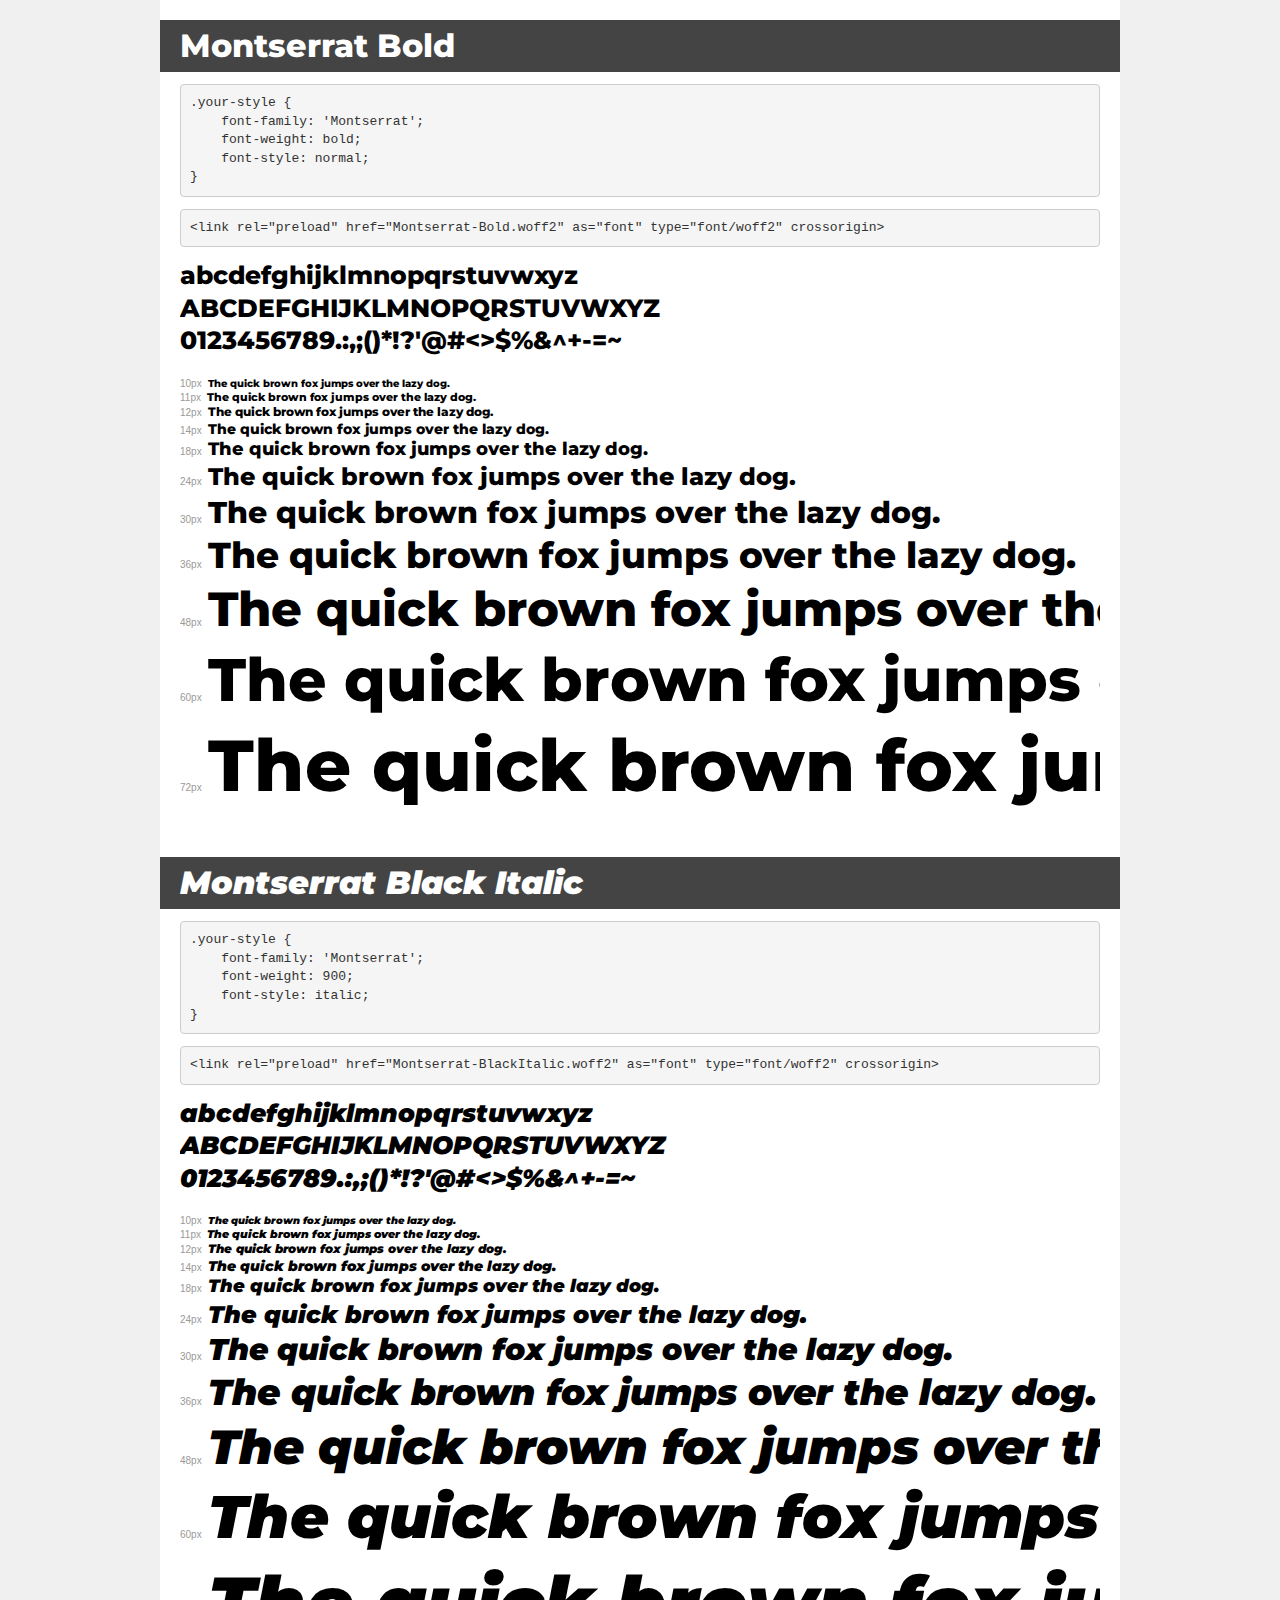
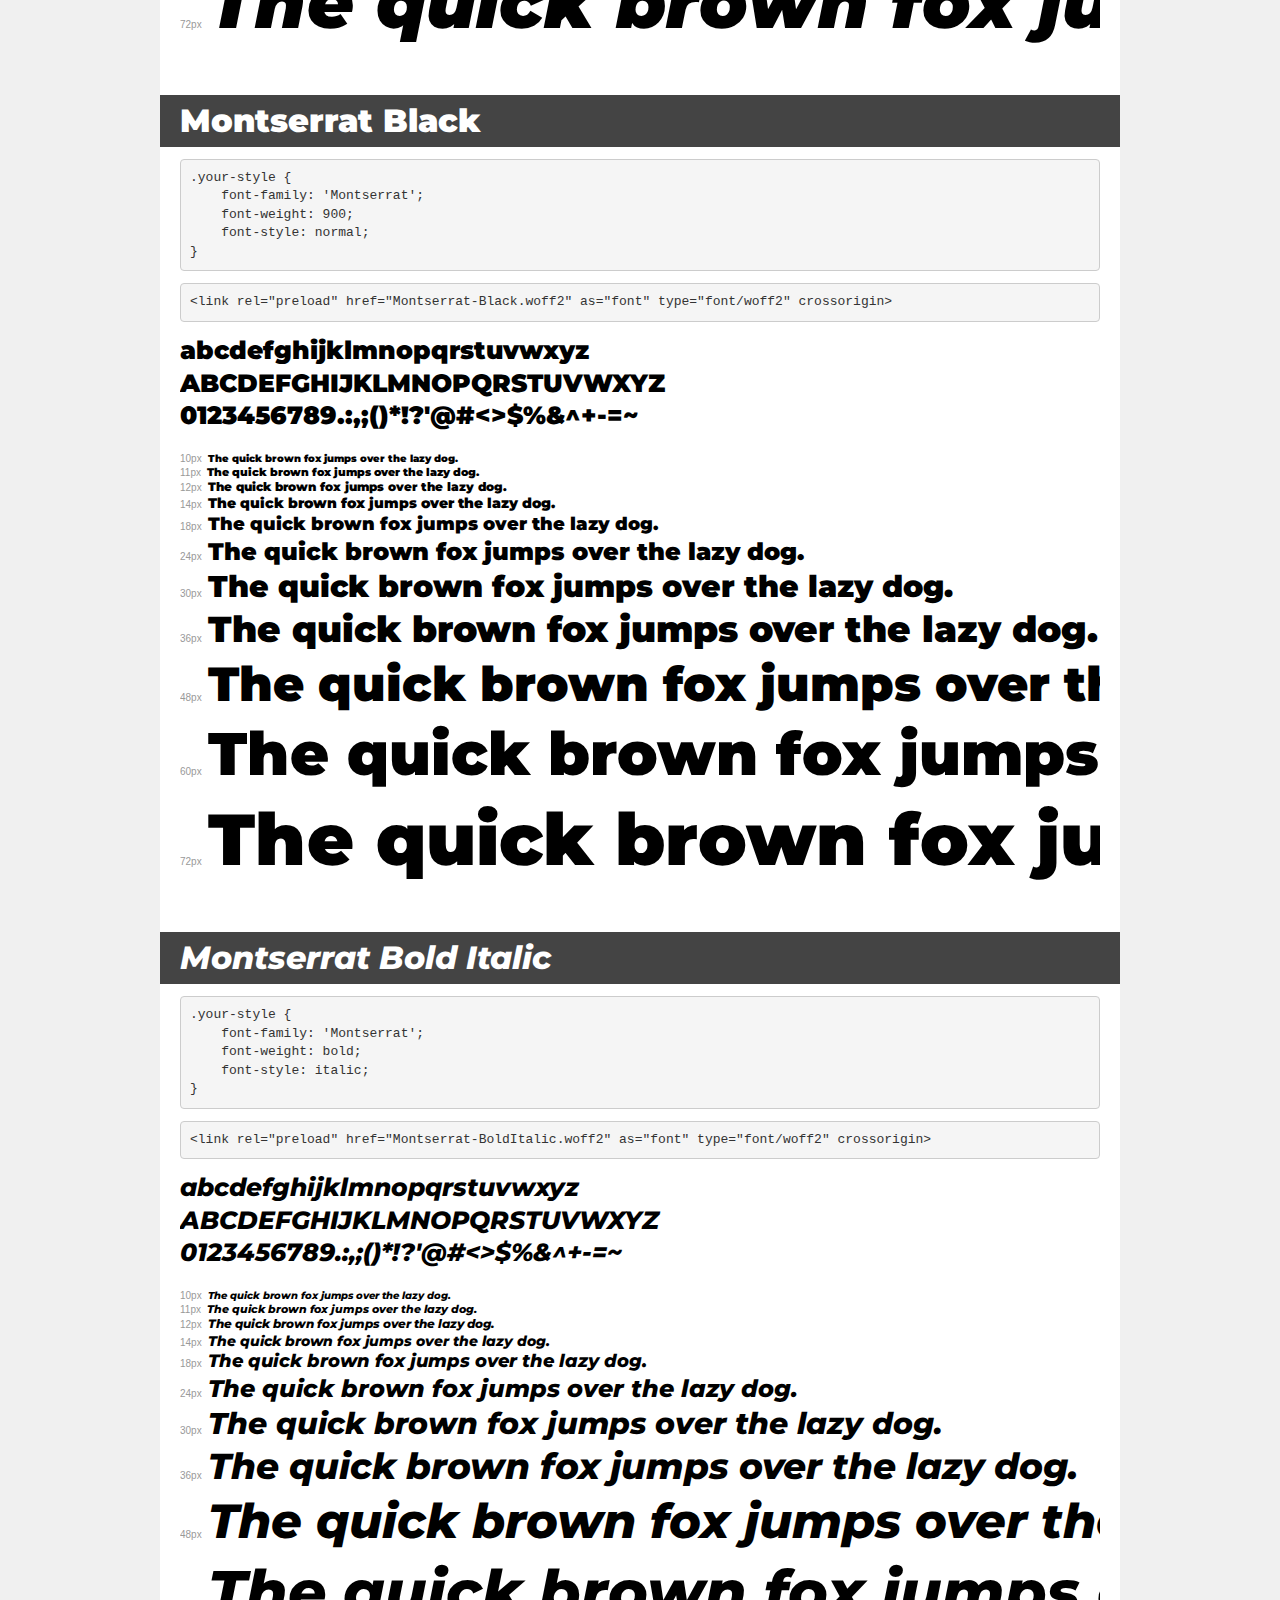
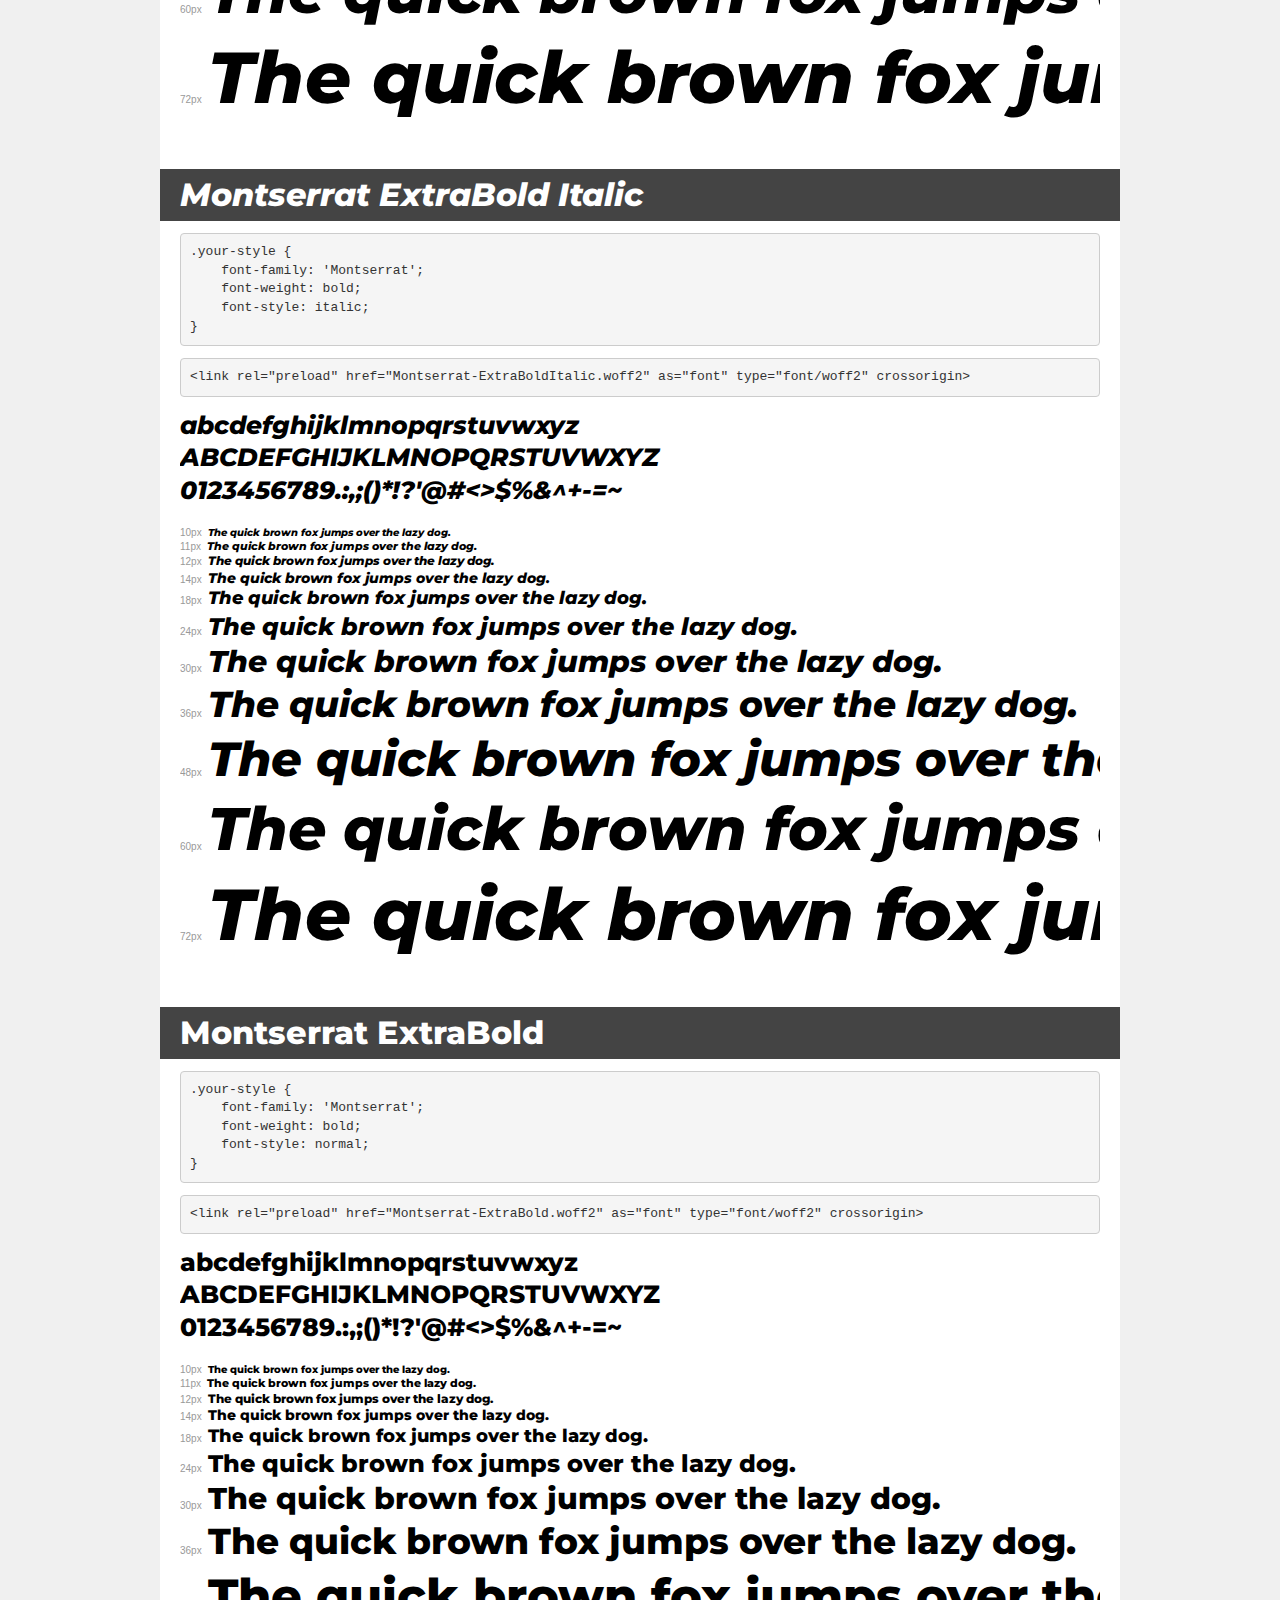
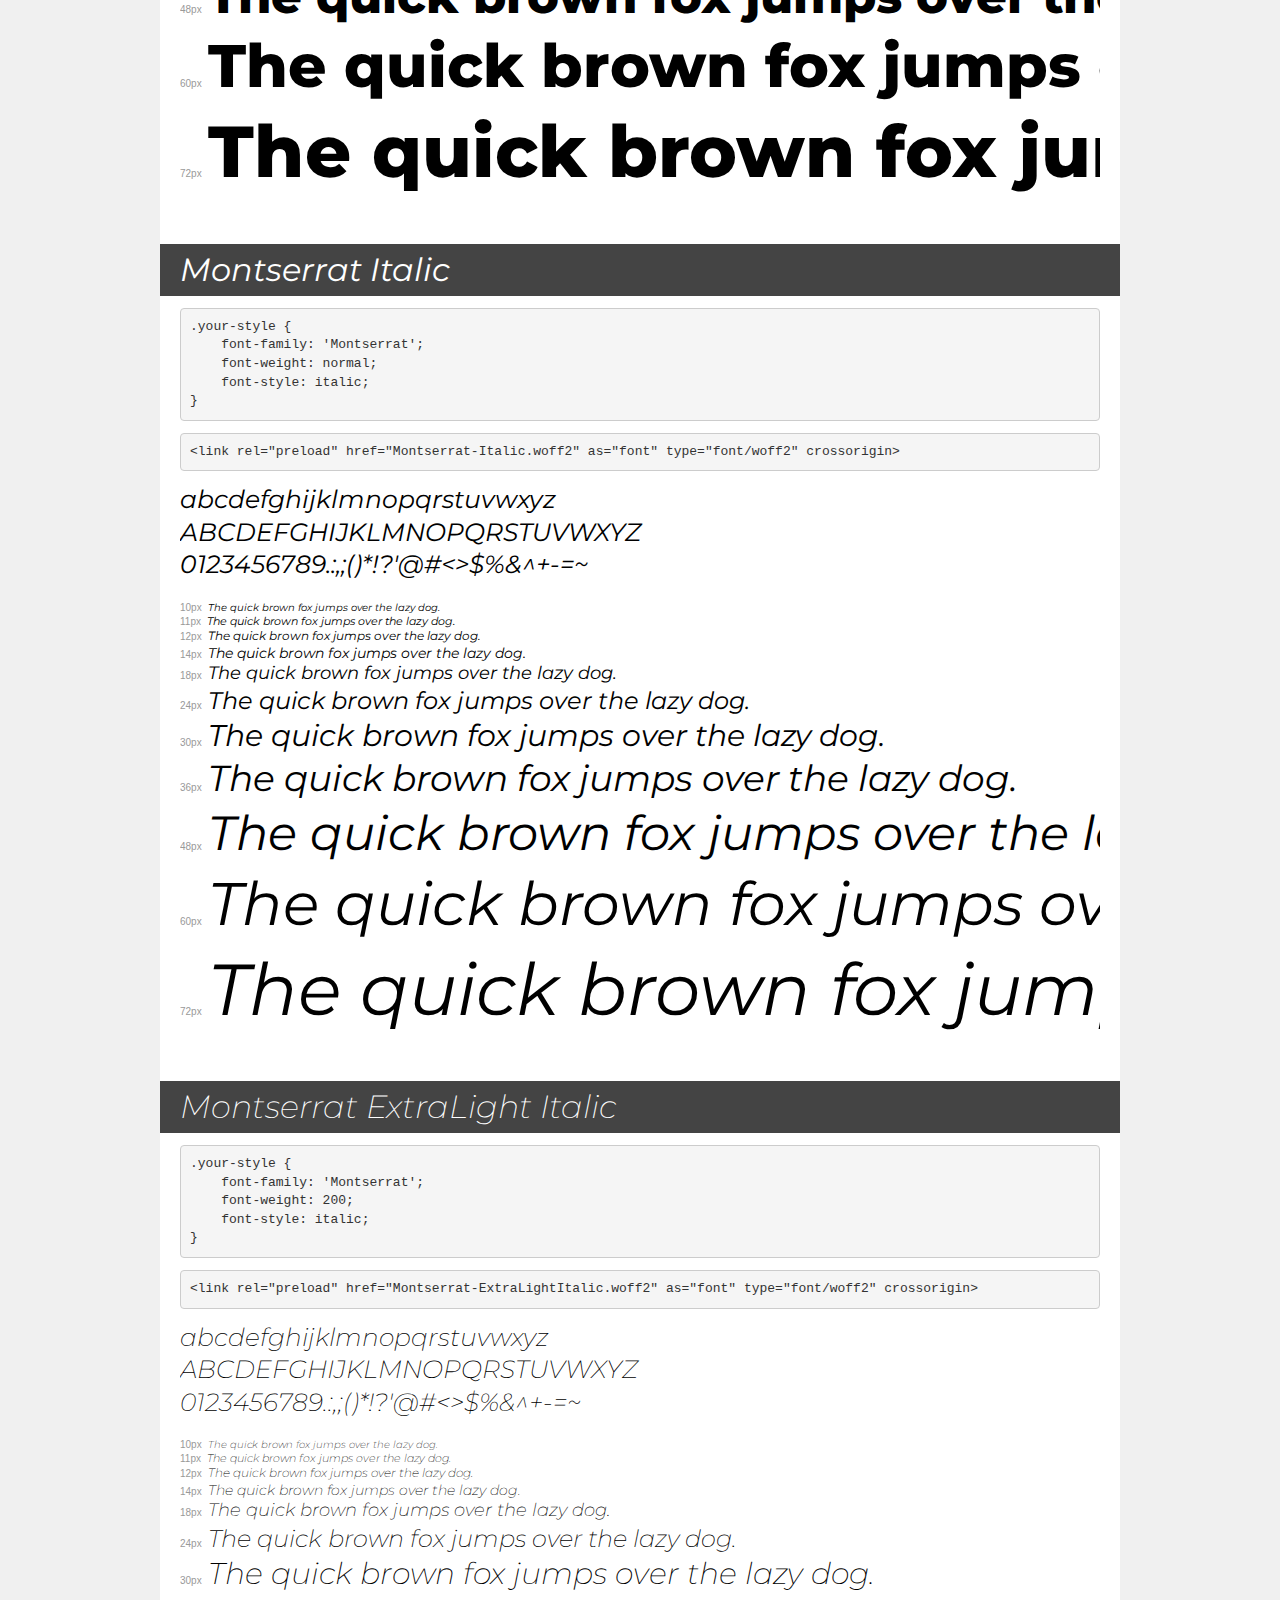
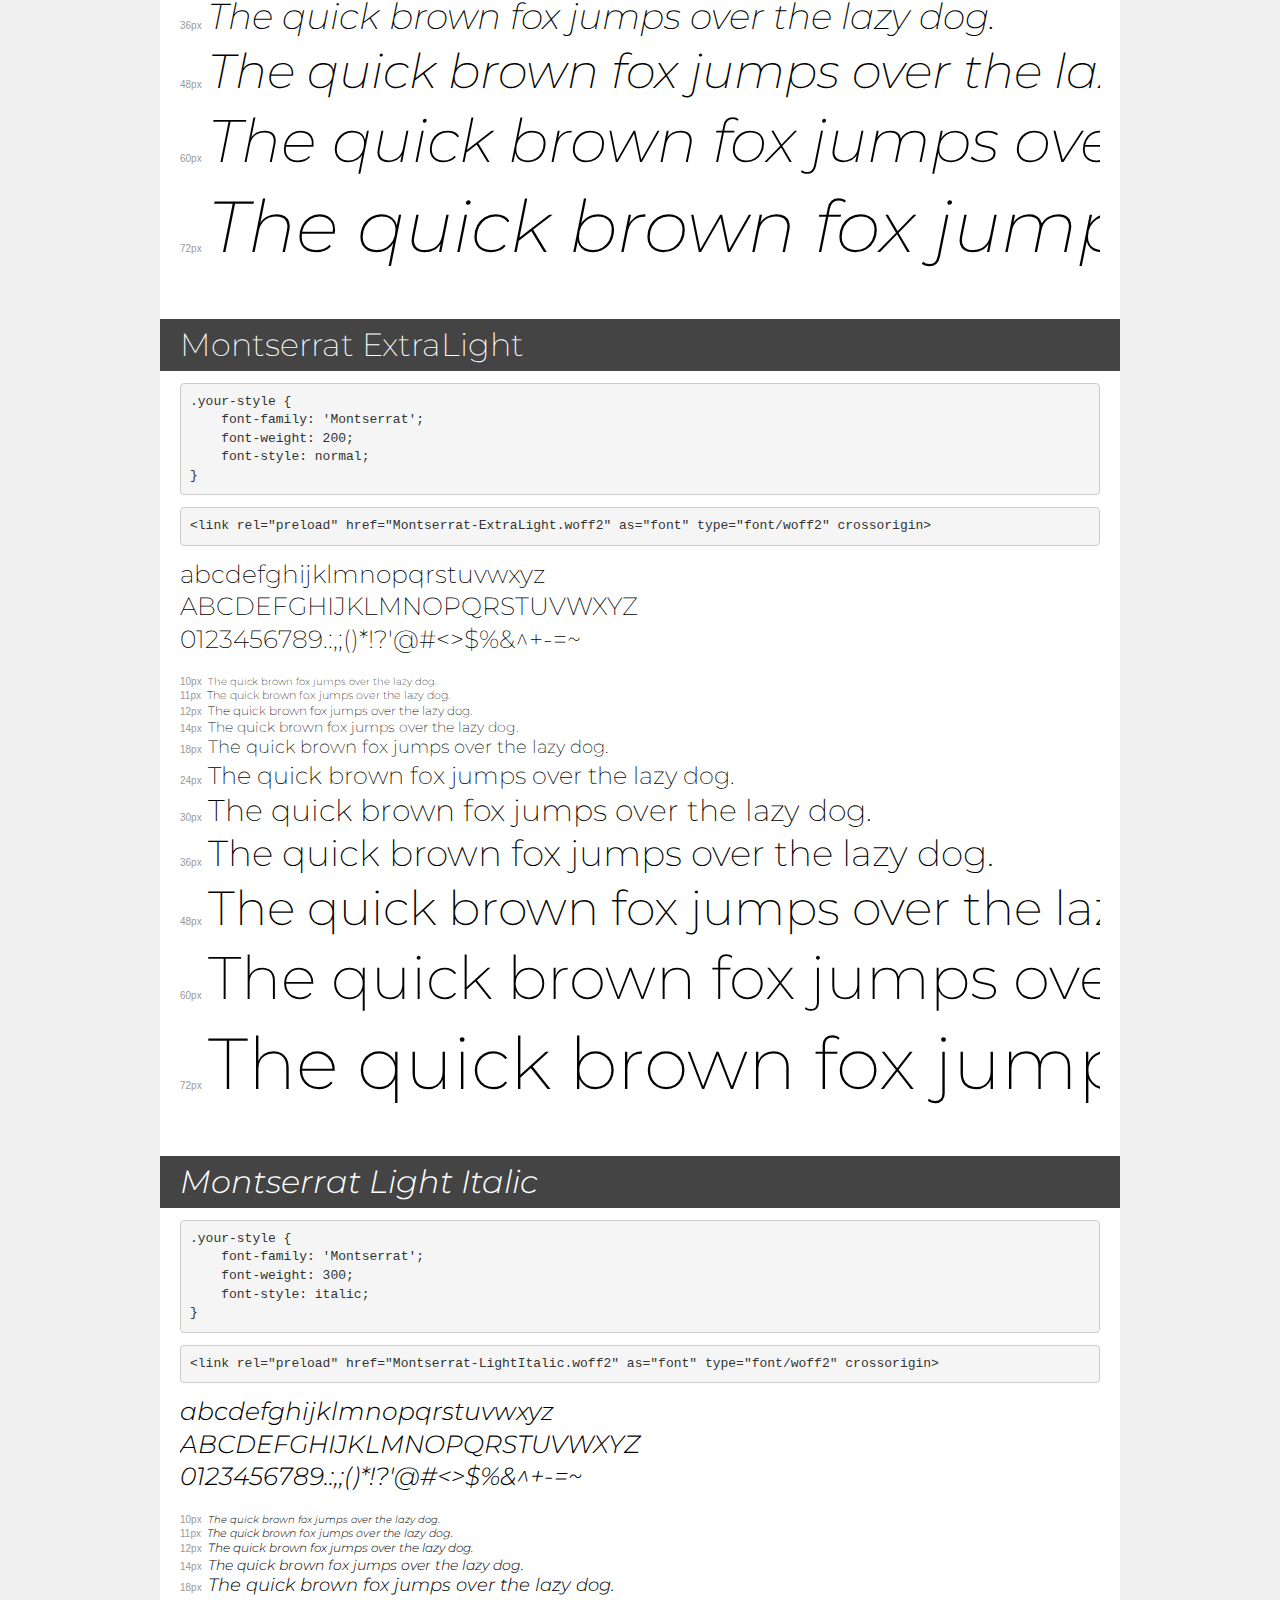
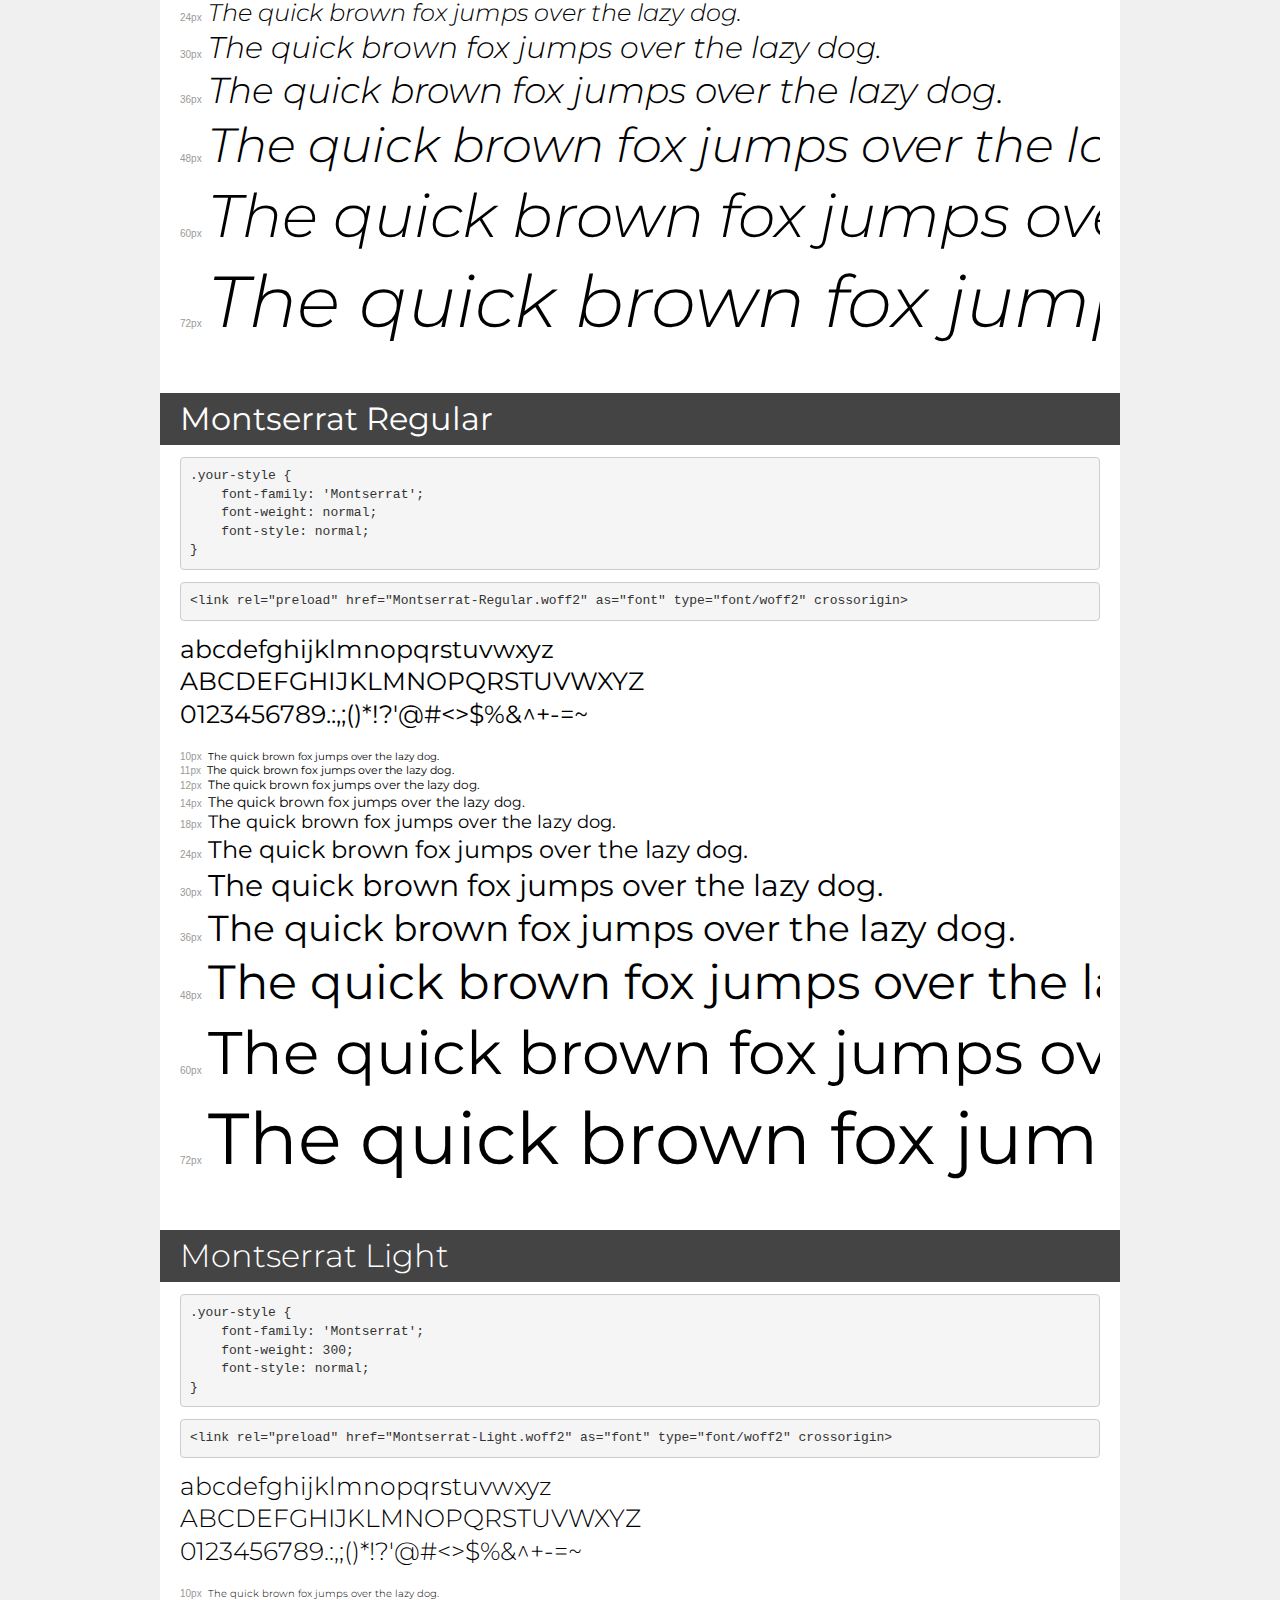
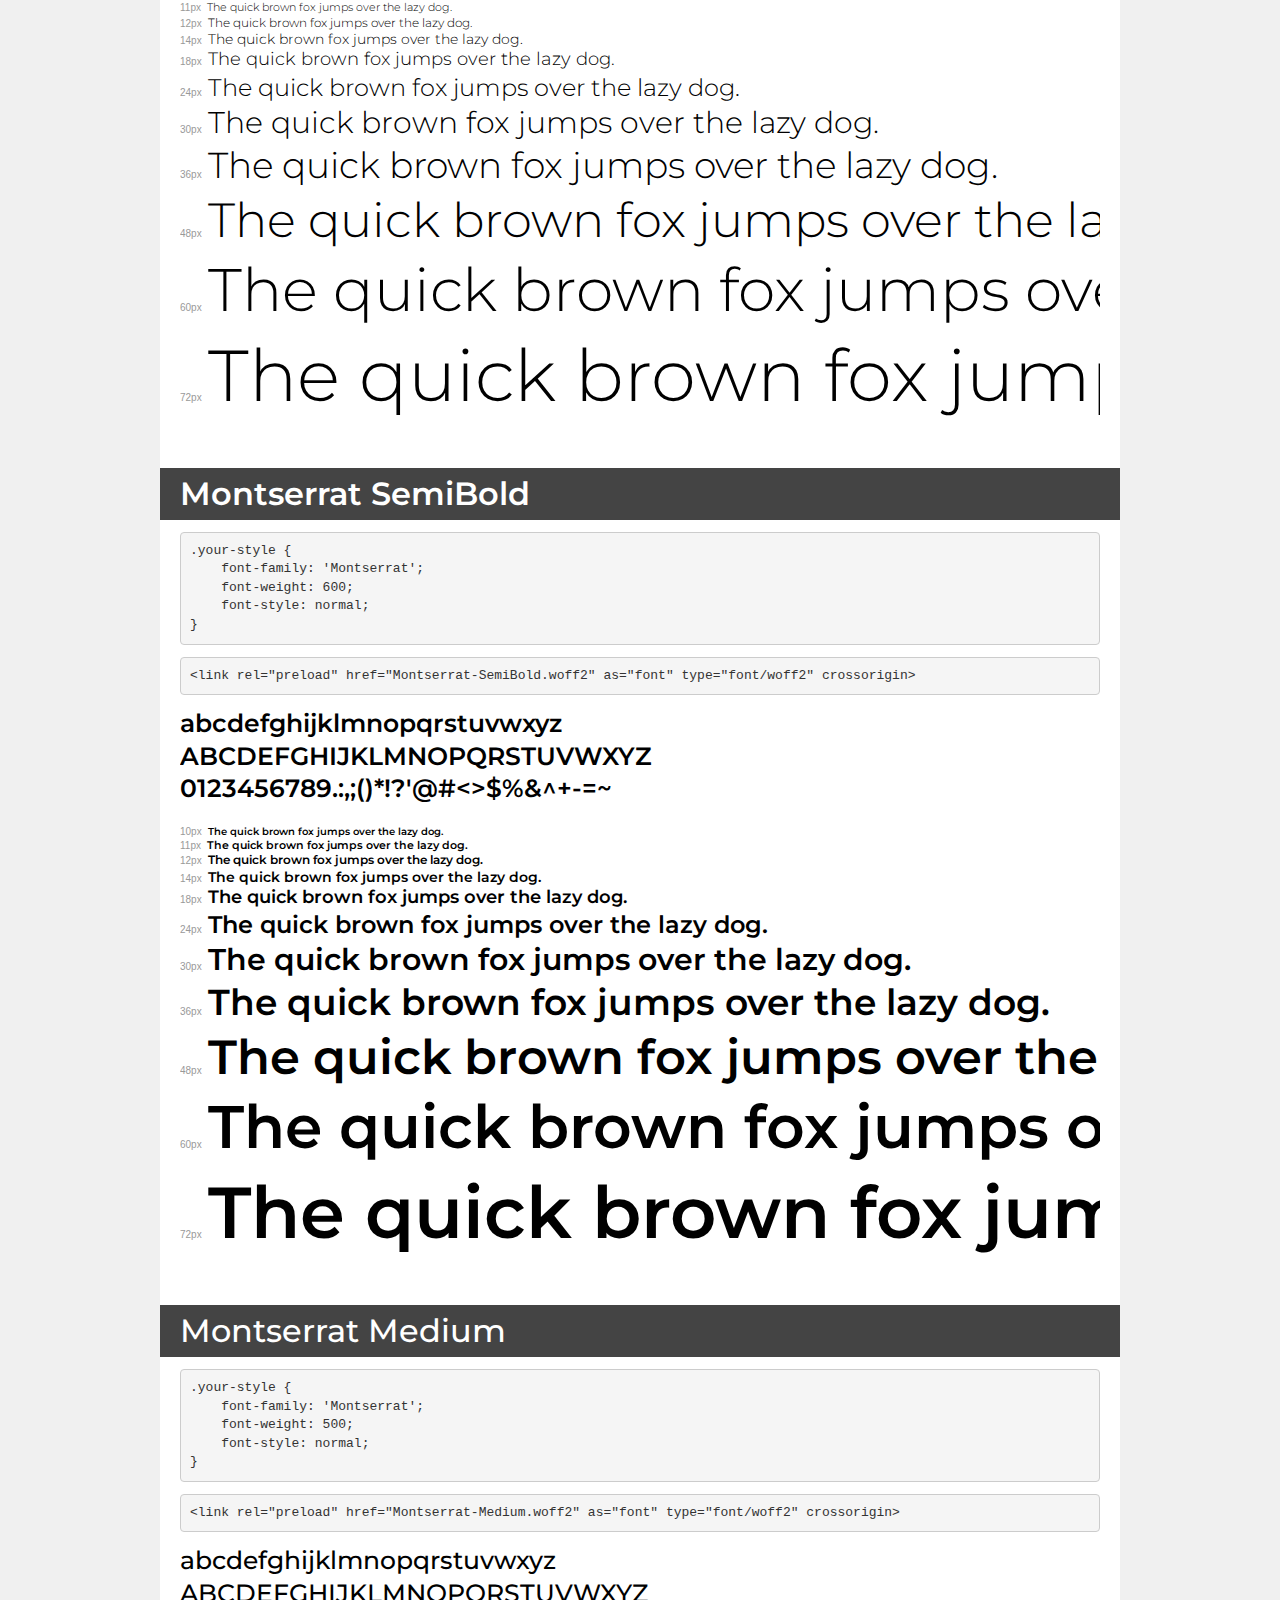
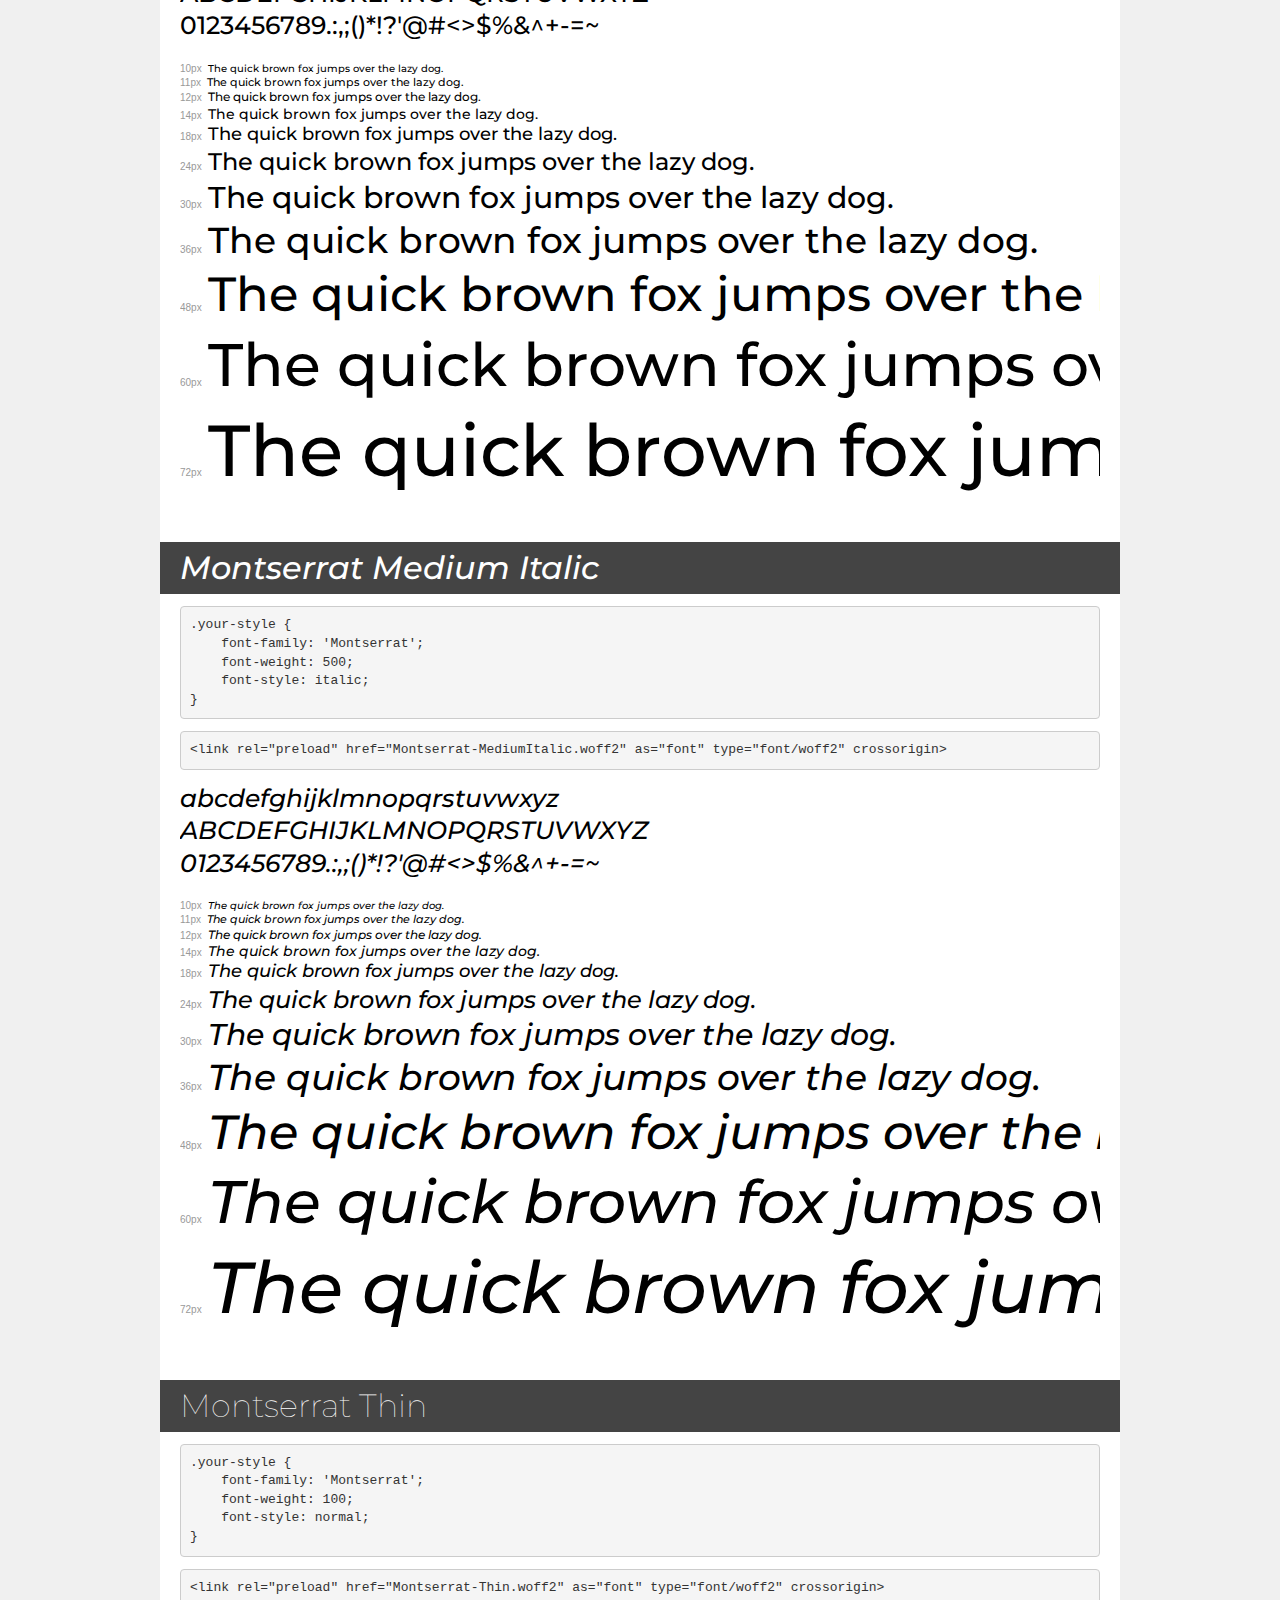
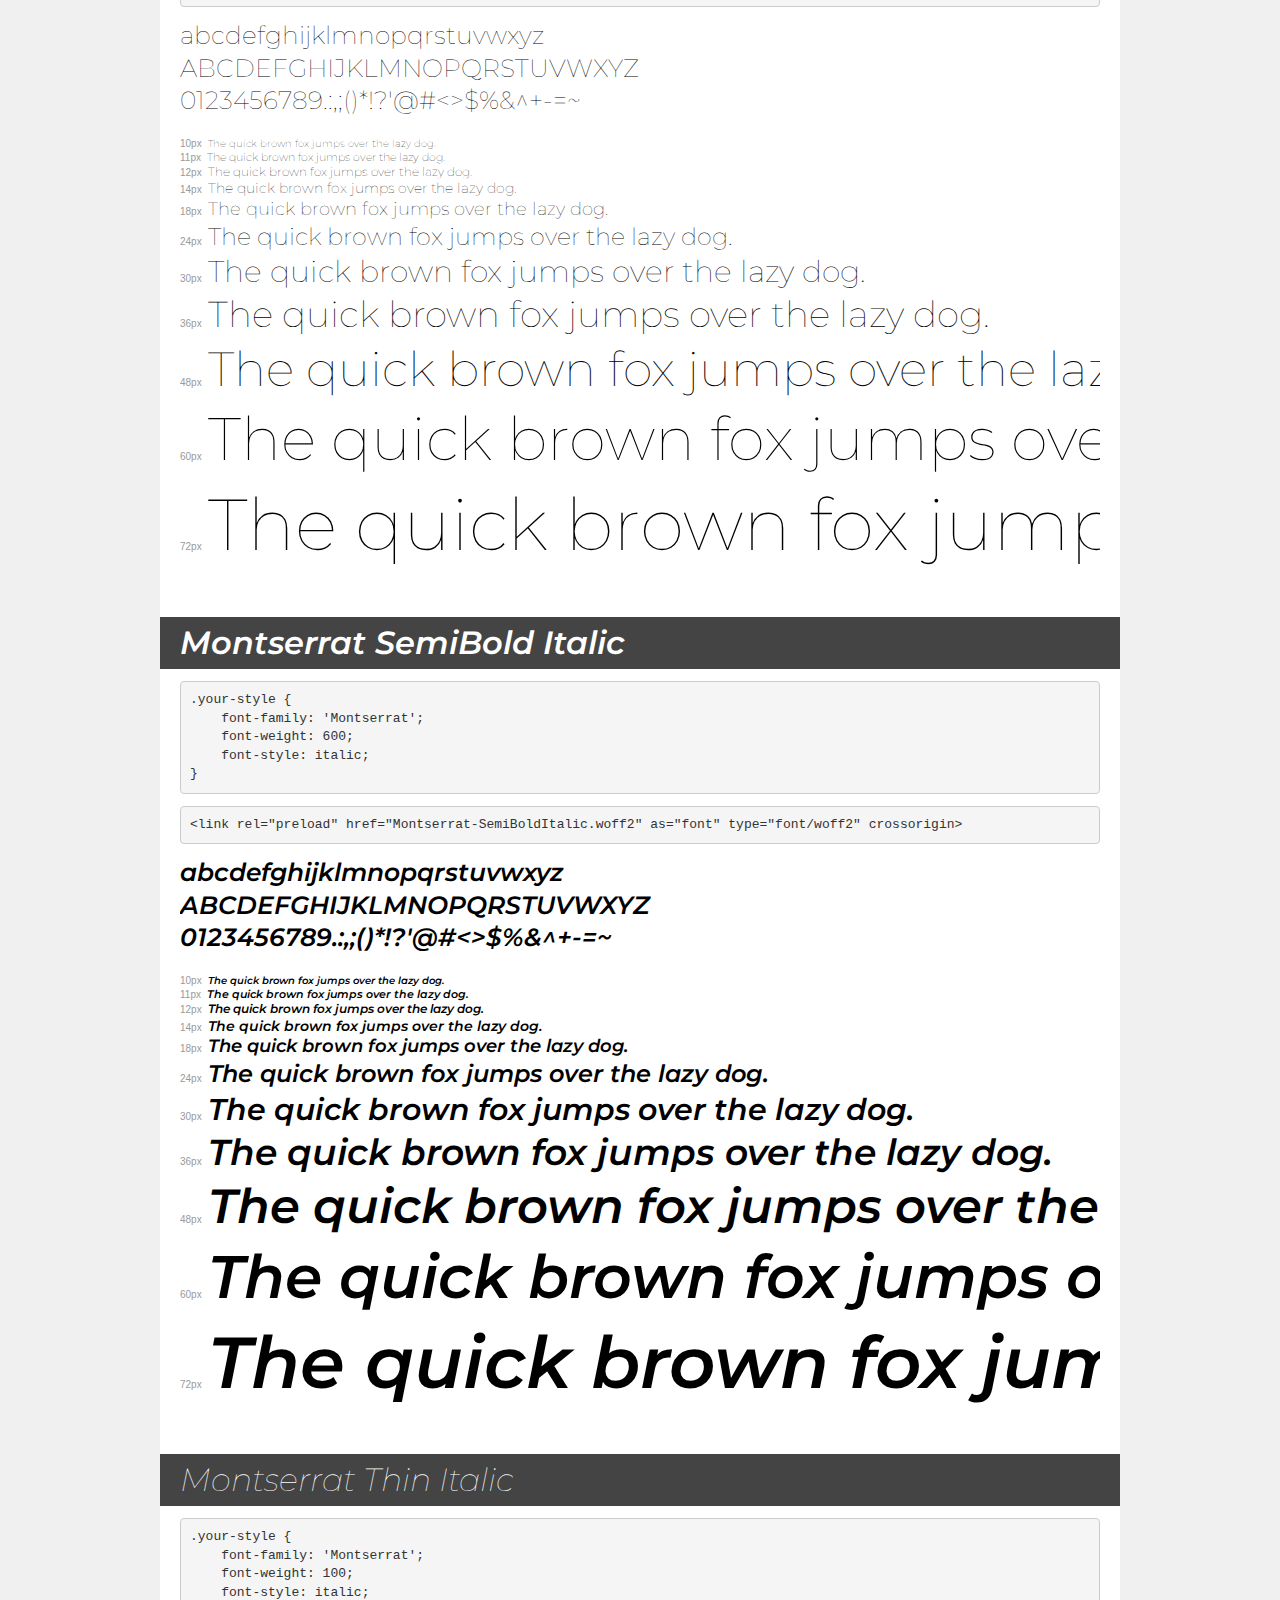
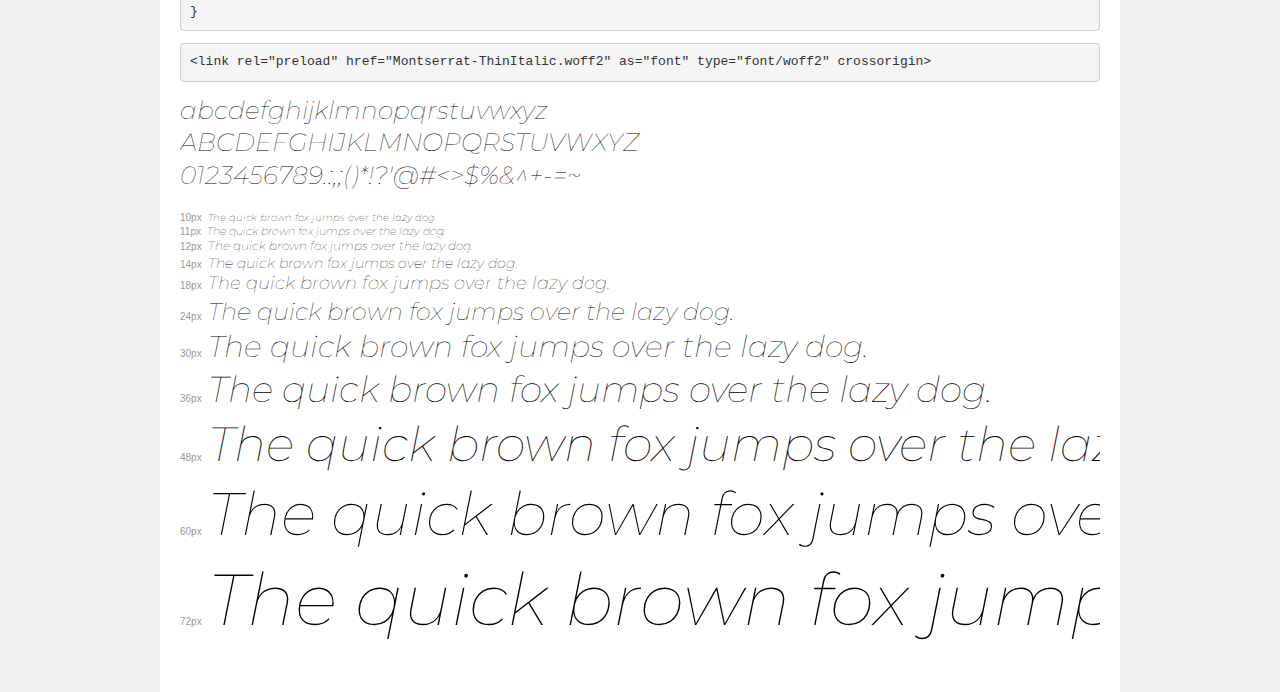
<file: font/Montserrat/demo.html>
<!DOCTYPE html>
<html lang="en">
<head>
    <meta charset="utf-8">
    <meta http-equiv="X-UA-Compatible" content="IE=edge">
    <meta name="viewport" content="width=device-width, initial-scale=1">
    <meta name="robots" content="noindex, noarchive">
    <meta name="format-detection" content="telephone=no">
    <title>Transfonter demo</title>
    <link href="stylesheet.css" rel="stylesheet">
    <style>
        /*
        http://meyerweb.com/eric/tools/css/reset/
        v2.0 | 20110126
        License: none (public domain)
        */
        html, body, div, span, applet, object, iframe,
        h1, h2, h3, h4, h5, h6, p, blockquote, pre,
        a, abbr, acronym, address, big, cite, code,
        del, dfn, em, img, ins, kbd, q, s, samp,
        small, strike, strong, sub, sup, tt, var,
        b, u, i, center,
        dl, dt, dd, ol, ul, li,
        fieldset, form, label, legend,
        table, caption, tbody, tfoot, thead, tr, th, td,
        article, aside, canvas, details, embed,
        figure, figcaption, footer, header, hgroup,
        menu, nav, output, ruby, section, summary,
        time, mark, audio, video {
            margin: 0;
            padding: 0;
            border: 0;
            font-size: 100%;
            font: inherit;
            vertical-align: baseline;
        }
        /* HTML5 display-role reset for older browsers */
        article, aside, details, figcaption, figure,
        footer, header, hgroup, menu, nav, section {
            display: block;
        }
        body {
            line-height: 1;
        }
        ol, ul {
            list-style: none;
        }
        blockquote, q {
            quotes: none;
        }
        blockquote:before, blockquote:after,
        q:before, q:after {
            content: '';
            content: none;
        }
        table {
            border-collapse: collapse;
            border-spacing: 0;
        }
        /* demo styles */
        body {
            background: #f0f0f0;
            color: #000;
        }
        .page {
            background: #fff;
            width: 920px;
            margin: 0 auto;
            padding: 20px 20px 0 20px;
            overflow: hidden;
        }
        .font-container {
            overflow-x: auto;
            overflow-y: hidden;
            margin-bottom: 40px;
            line-height: 1.3;
            white-space: nowrap;
            padding-bottom: 5px;
        }
        h1 {
            position: relative;
            background: #444;
            font-size: 32px;
            color: #fff;
            padding: 10px 20px;
            margin: 0 -20px 12px -20px;
        }
        .letters {
            font-size: 25px;
            margin-bottom: 20px;
        }
        .s10:before {
            content: '10px';
        }
        .s11:before {
            content: '11px';
        }
        .s12:before {
            content: '12px';
        }
        .s14:before {
            content: '14px';
        }
        .s18:before {
            content: '18px';
        }
        .s24:before {
            content: '24px';
        }
        .s30:before {
            content: '30px';
        }
        .s36:before {
            content: '36px';
        }
        .s48:before {
            content: '48px';
        }
        .s60:before {
            content: '60px';
        }
        .s72:before {
            content: '72px';
        }
        .s10:before, .s11:before, .s12:before, .s14:before,
        .s18:before, .s24:before, .s30:before, .s36:before,
        .s48:before, .s60:before, .s72:before {
            font-family: Arial, sans-serif;
            font-size: 10px;
            font-weight: normal;
            font-style: normal;
            color: #999;
            padding-right: 6px;
        }
        pre {
            display: block;
            padding: 9px;
            margin: 0 0 12px;
            font-family: Monaco, Menlo, Consolas, "Courier New", monospace;
            font-size: 13px;
            line-height: 1.428571429;
            color: #333;
            font-weight: normal;
            font-style: normal;
            background-color: #f5f5f5;
            border: 1px solid #ccc;
            overflow-x: auto;
            border-radius: 4px;
        }
        /* responsive */
        @media (max-width: 959px) {
            .page {
                width: auto;
                margin: 0;
            }
        }
    </style>
</head>
<body>
<div class="page">
    <div class="demo">
        <h1 style="font-family: 'Montserrat'; font-weight: bold; font-style: normal;">Montserrat Bold</h1>
        <pre title="Usage">.your-style {
    font-family: 'Montserrat';
    font-weight: bold;
    font-style: normal;
}</pre>
        <pre title="Preload (optional)">
&lt;link rel=&quot;preload&quot; href=&quot;Montserrat-Bold.woff2&quot; as=&quot;font&quot; type=&quot;font/woff2&quot; crossorigin&gt;</pre>
        <div class="font-container" style="font-family: 'Montserrat'; font-weight: bold; font-style: normal;">
            <p class="letters">
                abcdefghijklmnopqrstuvwxyz<br>
ABCDEFGHIJKLMNOPQRSTUVWXYZ<br>
                0123456789.:,;()*!?'@#&lt;&gt;$%&^+-=~
            </p>
            <p class="s10" style="font-size: 10px;">The quick brown fox jumps over the lazy dog.</p>
            <p class="s11" style="font-size: 11px;">The quick brown fox jumps over the lazy dog.</p>
            <p class="s12" style="font-size: 12px;">The quick brown fox jumps over the lazy dog.</p>
            <p class="s14" style="font-size: 14px;">The quick brown fox jumps over the lazy dog.</p>
            <p class="s18" style="font-size: 18px;">The quick brown fox jumps over the lazy dog.</p>
            <p class="s24" style="font-size: 24px;">The quick brown fox jumps over the lazy dog.</p>
            <p class="s30" style="font-size: 30px;">The quick brown fox jumps over the lazy dog.</p>
            <p class="s36" style="font-size: 36px;">The quick brown fox jumps over the lazy dog.</p>
            <p class="s48" style="font-size: 48px;">The quick brown fox jumps over the lazy dog.</p>
            <p class="s60" style="font-size: 60px;">The quick brown fox jumps over the lazy dog.</p>
            <p class="s72" style="font-size: 72px;">The quick brown fox jumps over the lazy dog.</p>
        </div>
    </div>

    <div class="demo">
        <h1 style="font-family: 'Montserrat'; font-weight: 900; font-style: italic;">Montserrat Black Italic</h1>
        <pre title="Usage">.your-style {
    font-family: 'Montserrat';
    font-weight: 900;
    font-style: italic;
}</pre>
        <pre title="Preload (optional)">
&lt;link rel=&quot;preload&quot; href=&quot;Montserrat-BlackItalic.woff2&quot; as=&quot;font&quot; type=&quot;font/woff2&quot; crossorigin&gt;</pre>
        <div class="font-container" style="font-family: 'Montserrat'; font-weight: 900; font-style: italic;">
            <p class="letters">
                abcdefghijklmnopqrstuvwxyz<br>
ABCDEFGHIJKLMNOPQRSTUVWXYZ<br>
                0123456789.:,;()*!?'@#&lt;&gt;$%&^+-=~
            </p>
            <p class="s10" style="font-size: 10px;">The quick brown fox jumps over the lazy dog.</p>
            <p class="s11" style="font-size: 11px;">The quick brown fox jumps over the lazy dog.</p>
            <p class="s12" style="font-size: 12px;">The quick brown fox jumps over the lazy dog.</p>
            <p class="s14" style="font-size: 14px;">The quick brown fox jumps over the lazy dog.</p>
            <p class="s18" style="font-size: 18px;">The quick brown fox jumps over the lazy dog.</p>
            <p class="s24" style="font-size: 24px;">The quick brown fox jumps over the lazy dog.</p>
            <p class="s30" style="font-size: 30px;">The quick brown fox jumps over the lazy dog.</p>
            <p class="s36" style="font-size: 36px;">The quick brown fox jumps over the lazy dog.</p>
            <p class="s48" style="font-size: 48px;">The quick brown fox jumps over the lazy dog.</p>
            <p class="s60" style="font-size: 60px;">The quick brown fox jumps over the lazy dog.</p>
            <p class="s72" style="font-size: 72px;">The quick brown fox jumps over the lazy dog.</p>
        </div>
    </div>

    <div class="demo">
        <h1 style="font-family: 'Montserrat'; font-weight: 900; font-style: normal;">Montserrat Black</h1>
        <pre title="Usage">.your-style {
    font-family: 'Montserrat';
    font-weight: 900;
    font-style: normal;
}</pre>
        <pre title="Preload (optional)">
&lt;link rel=&quot;preload&quot; href=&quot;Montserrat-Black.woff2&quot; as=&quot;font&quot; type=&quot;font/woff2&quot; crossorigin&gt;</pre>
        <div class="font-container" style="font-family: 'Montserrat'; font-weight: 900; font-style: normal;">
            <p class="letters">
                abcdefghijklmnopqrstuvwxyz<br>
ABCDEFGHIJKLMNOPQRSTUVWXYZ<br>
                0123456789.:,;()*!?'@#&lt;&gt;$%&^+-=~
            </p>
            <p class="s10" style="font-size: 10px;">The quick brown fox jumps over the lazy dog.</p>
            <p class="s11" style="font-size: 11px;">The quick brown fox jumps over the lazy dog.</p>
            <p class="s12" style="font-size: 12px;">The quick brown fox jumps over the lazy dog.</p>
            <p class="s14" style="font-size: 14px;">The quick brown fox jumps over the lazy dog.</p>
            <p class="s18" style="font-size: 18px;">The quick brown fox jumps over the lazy dog.</p>
            <p class="s24" style="font-size: 24px;">The quick brown fox jumps over the lazy dog.</p>
            <p class="s30" style="font-size: 30px;">The quick brown fox jumps over the lazy dog.</p>
            <p class="s36" style="font-size: 36px;">The quick brown fox jumps over the lazy dog.</p>
            <p class="s48" style="font-size: 48px;">The quick brown fox jumps over the lazy dog.</p>
            <p class="s60" style="font-size: 60px;">The quick brown fox jumps over the lazy dog.</p>
            <p class="s72" style="font-size: 72px;">The quick brown fox jumps over the lazy dog.</p>
        </div>
    </div>

    <div class="demo">
        <h1 style="font-family: 'Montserrat'; font-weight: bold; font-style: italic;">Montserrat Bold Italic</h1>
        <pre title="Usage">.your-style {
    font-family: 'Montserrat';
    font-weight: bold;
    font-style: italic;
}</pre>
        <pre title="Preload (optional)">
&lt;link rel=&quot;preload&quot; href=&quot;Montserrat-BoldItalic.woff2&quot; as=&quot;font&quot; type=&quot;font/woff2&quot; crossorigin&gt;</pre>
        <div class="font-container" style="font-family: 'Montserrat'; font-weight: bold; font-style: italic;">
            <p class="letters">
                abcdefghijklmnopqrstuvwxyz<br>
ABCDEFGHIJKLMNOPQRSTUVWXYZ<br>
                0123456789.:,;()*!?'@#&lt;&gt;$%&^+-=~
            </p>
            <p class="s10" style="font-size: 10px;">The quick brown fox jumps over the lazy dog.</p>
            <p class="s11" style="font-size: 11px;">The quick brown fox jumps over the lazy dog.</p>
            <p class="s12" style="font-size: 12px;">The quick brown fox jumps over the lazy dog.</p>
            <p class="s14" style="font-size: 14px;">The quick brown fox jumps over the lazy dog.</p>
            <p class="s18" style="font-size: 18px;">The quick brown fox jumps over the lazy dog.</p>
            <p class="s24" style="font-size: 24px;">The quick brown fox jumps over the lazy dog.</p>
            <p class="s30" style="font-size: 30px;">The quick brown fox jumps over the lazy dog.</p>
            <p class="s36" style="font-size: 36px;">The quick brown fox jumps over the lazy dog.</p>
            <p class="s48" style="font-size: 48px;">The quick brown fox jumps over the lazy dog.</p>
            <p class="s60" style="font-size: 60px;">The quick brown fox jumps over the lazy dog.</p>
            <p class="s72" style="font-size: 72px;">The quick brown fox jumps over the lazy dog.</p>
        </div>
    </div>

    <div class="demo">
        <h1 style="font-family: 'Montserrat'; font-weight: bold; font-style: italic;">Montserrat ExtraBold Italic</h1>
        <pre title="Usage">.your-style {
    font-family: 'Montserrat';
    font-weight: bold;
    font-style: italic;
}</pre>
        <pre title="Preload (optional)">
&lt;link rel=&quot;preload&quot; href=&quot;Montserrat-ExtraBoldItalic.woff2&quot; as=&quot;font&quot; type=&quot;font/woff2&quot; crossorigin&gt;</pre>
        <div class="font-container" style="font-family: 'Montserrat'; font-weight: bold; font-style: italic;">
            <p class="letters">
                abcdefghijklmnopqrstuvwxyz<br>
ABCDEFGHIJKLMNOPQRSTUVWXYZ<br>
                0123456789.:,;()*!?'@#&lt;&gt;$%&^+-=~
            </p>
            <p class="s10" style="font-size: 10px;">The quick brown fox jumps over the lazy dog.</p>
            <p class="s11" style="font-size: 11px;">The quick brown fox jumps over the lazy dog.</p>
            <p class="s12" style="font-size: 12px;">The quick brown fox jumps over the lazy dog.</p>
            <p class="s14" style="font-size: 14px;">The quick brown fox jumps over the lazy dog.</p>
            <p class="s18" style="font-size: 18px;">The quick brown fox jumps over the lazy dog.</p>
            <p class="s24" style="font-size: 24px;">The quick brown fox jumps over the lazy dog.</p>
            <p class="s30" style="font-size: 30px;">The quick brown fox jumps over the lazy dog.</p>
            <p class="s36" style="font-size: 36px;">The quick brown fox jumps over the lazy dog.</p>
            <p class="s48" style="font-size: 48px;">The quick brown fox jumps over the lazy dog.</p>
            <p class="s60" style="font-size: 60px;">The quick brown fox jumps over the lazy dog.</p>
            <p class="s72" style="font-size: 72px;">The quick brown fox jumps over the lazy dog.</p>
        </div>
    </div>

    <div class="demo">
        <h1 style="font-family: 'Montserrat'; font-weight: bold; font-style: normal;">Montserrat ExtraBold</h1>
        <pre title="Usage">.your-style {
    font-family: 'Montserrat';
    font-weight: bold;
    font-style: normal;
}</pre>
        <pre title="Preload (optional)">
&lt;link rel=&quot;preload&quot; href=&quot;Montserrat-ExtraBold.woff2&quot; as=&quot;font&quot; type=&quot;font/woff2&quot; crossorigin&gt;</pre>
        <div class="font-container" style="font-family: 'Montserrat'; font-weight: bold; font-style: normal;">
            <p class="letters">
                abcdefghijklmnopqrstuvwxyz<br>
ABCDEFGHIJKLMNOPQRSTUVWXYZ<br>
                0123456789.:,;()*!?'@#&lt;&gt;$%&^+-=~
            </p>
            <p class="s10" style="font-size: 10px;">The quick brown fox jumps over the lazy dog.</p>
            <p class="s11" style="font-size: 11px;">The quick brown fox jumps over the lazy dog.</p>
            <p class="s12" style="font-size: 12px;">The quick brown fox jumps over the lazy dog.</p>
            <p class="s14" style="font-size: 14px;">The quick brown fox jumps over the lazy dog.</p>
            <p class="s18" style="font-size: 18px;">The quick brown fox jumps over the lazy dog.</p>
            <p class="s24" style="font-size: 24px;">The quick brown fox jumps over the lazy dog.</p>
            <p class="s30" style="font-size: 30px;">The quick brown fox jumps over the lazy dog.</p>
            <p class="s36" style="font-size: 36px;">The quick brown fox jumps over the lazy dog.</p>
            <p class="s48" style="font-size: 48px;">The quick brown fox jumps over the lazy dog.</p>
            <p class="s60" style="font-size: 60px;">The quick brown fox jumps over the lazy dog.</p>
            <p class="s72" style="font-size: 72px;">The quick brown fox jumps over the lazy dog.</p>
        </div>
    </div>

    <div class="demo">
        <h1 style="font-family: 'Montserrat'; font-weight: normal; font-style: italic;">Montserrat Italic</h1>
        <pre title="Usage">.your-style {
    font-family: 'Montserrat';
    font-weight: normal;
    font-style: italic;
}</pre>
        <pre title="Preload (optional)">
&lt;link rel=&quot;preload&quot; href=&quot;Montserrat-Italic.woff2&quot; as=&quot;font&quot; type=&quot;font/woff2&quot; crossorigin&gt;</pre>
        <div class="font-container" style="font-family: 'Montserrat'; font-weight: normal; font-style: italic;">
            <p class="letters">
                abcdefghijklmnopqrstuvwxyz<br>
ABCDEFGHIJKLMNOPQRSTUVWXYZ<br>
                0123456789.:,;()*!?'@#&lt;&gt;$%&^+-=~
            </p>
            <p class="s10" style="font-size: 10px;">The quick brown fox jumps over the lazy dog.</p>
            <p class="s11" style="font-size: 11px;">The quick brown fox jumps over the lazy dog.</p>
            <p class="s12" style="font-size: 12px;">The quick brown fox jumps over the lazy dog.</p>
            <p class="s14" style="font-size: 14px;">The quick brown fox jumps over the lazy dog.</p>
            <p class="s18" style="font-size: 18px;">The quick brown fox jumps over the lazy dog.</p>
            <p class="s24" style="font-size: 24px;">The quick brown fox jumps over the lazy dog.</p>
            <p class="s30" style="font-size: 30px;">The quick brown fox jumps over the lazy dog.</p>
            <p class="s36" style="font-size: 36px;">The quick brown fox jumps over the lazy dog.</p>
            <p class="s48" style="font-size: 48px;">The quick brown fox jumps over the lazy dog.</p>
            <p class="s60" style="font-size: 60px;">The quick brown fox jumps over the lazy dog.</p>
            <p class="s72" style="font-size: 72px;">The quick brown fox jumps over the lazy dog.</p>
        </div>
    </div>

    <div class="demo">
        <h1 style="font-family: 'Montserrat'; font-weight: 200; font-style: italic;">Montserrat ExtraLight Italic</h1>
        <pre title="Usage">.your-style {
    font-family: 'Montserrat';
    font-weight: 200;
    font-style: italic;
}</pre>
        <pre title="Preload (optional)">
&lt;link rel=&quot;preload&quot; href=&quot;Montserrat-ExtraLightItalic.woff2&quot; as=&quot;font&quot; type=&quot;font/woff2&quot; crossorigin&gt;</pre>
        <div class="font-container" style="font-family: 'Montserrat'; font-weight: 200; font-style: italic;">
            <p class="letters">
                abcdefghijklmnopqrstuvwxyz<br>
ABCDEFGHIJKLMNOPQRSTUVWXYZ<br>
                0123456789.:,;()*!?'@#&lt;&gt;$%&^+-=~
            </p>
            <p class="s10" style="font-size: 10px;">The quick brown fox jumps over the lazy dog.</p>
            <p class="s11" style="font-size: 11px;">The quick brown fox jumps over the lazy dog.</p>
            <p class="s12" style="font-size: 12px;">The quick brown fox jumps over the lazy dog.</p>
            <p class="s14" style="font-size: 14px;">The quick brown fox jumps over the lazy dog.</p>
            <p class="s18" style="font-size: 18px;">The quick brown fox jumps over the lazy dog.</p>
            <p class="s24" style="font-size: 24px;">The quick brown fox jumps over the lazy dog.</p>
            <p class="s30" style="font-size: 30px;">The quick brown fox jumps over the lazy dog.</p>
            <p class="s36" style="font-size: 36px;">The quick brown fox jumps over the lazy dog.</p>
            <p class="s48" style="font-size: 48px;">The quick brown fox jumps over the lazy dog.</p>
            <p class="s60" style="font-size: 60px;">The quick brown fox jumps over the lazy dog.</p>
            <p class="s72" style="font-size: 72px;">The quick brown fox jumps over the lazy dog.</p>
        </div>
    </div>

    <div class="demo">
        <h1 style="font-family: 'Montserrat'; font-weight: 200; font-style: normal;">Montserrat ExtraLight</h1>
        <pre title="Usage">.your-style {
    font-family: 'Montserrat';
    font-weight: 200;
    font-style: normal;
}</pre>
        <pre title="Preload (optional)">
&lt;link rel=&quot;preload&quot; href=&quot;Montserrat-ExtraLight.woff2&quot; as=&quot;font&quot; type=&quot;font/woff2&quot; crossorigin&gt;</pre>
        <div class="font-container" style="font-family: 'Montserrat'; font-weight: 200; font-style: normal;">
            <p class="letters">
                abcdefghijklmnopqrstuvwxyz<br>
ABCDEFGHIJKLMNOPQRSTUVWXYZ<br>
                0123456789.:,;()*!?'@#&lt;&gt;$%&^+-=~
            </p>
            <p class="s10" style="font-size: 10px;">The quick brown fox jumps over the lazy dog.</p>
            <p class="s11" style="font-size: 11px;">The quick brown fox jumps over the lazy dog.</p>
            <p class="s12" style="font-size: 12px;">The quick brown fox jumps over the lazy dog.</p>
            <p class="s14" style="font-size: 14px;">The quick brown fox jumps over the lazy dog.</p>
            <p class="s18" style="font-size: 18px;">The quick brown fox jumps over the lazy dog.</p>
            <p class="s24" style="font-size: 24px;">The quick brown fox jumps over the lazy dog.</p>
            <p class="s30" style="font-size: 30px;">The quick brown fox jumps over the lazy dog.</p>
            <p class="s36" style="font-size: 36px;">The quick brown fox jumps over the lazy dog.</p>
            <p class="s48" style="font-size: 48px;">The quick brown fox jumps over the lazy dog.</p>
            <p class="s60" style="font-size: 60px;">The quick brown fox jumps over the lazy dog.</p>
            <p class="s72" style="font-size: 72px;">The quick brown fox jumps over the lazy dog.</p>
        </div>
    </div>

    <div class="demo">
        <h1 style="font-family: 'Montserrat'; font-weight: 300; font-style: italic;">Montserrat Light Italic</h1>
        <pre title="Usage">.your-style {
    font-family: 'Montserrat';
    font-weight: 300;
    font-style: italic;
}</pre>
        <pre title="Preload (optional)">
&lt;link rel=&quot;preload&quot; href=&quot;Montserrat-LightItalic.woff2&quot; as=&quot;font&quot; type=&quot;font/woff2&quot; crossorigin&gt;</pre>
        <div class="font-container" style="font-family: 'Montserrat'; font-weight: 300; font-style: italic;">
            <p class="letters">
                abcdefghijklmnopqrstuvwxyz<br>
ABCDEFGHIJKLMNOPQRSTUVWXYZ<br>
                0123456789.:,;()*!?'@#&lt;&gt;$%&^+-=~
            </p>
            <p class="s10" style="font-size: 10px;">The quick brown fox jumps over the lazy dog.</p>
            <p class="s11" style="font-size: 11px;">The quick brown fox jumps over the lazy dog.</p>
            <p class="s12" style="font-size: 12px;">The quick brown fox jumps over the lazy dog.</p>
            <p class="s14" style="font-size: 14px;">The quick brown fox jumps over the lazy dog.</p>
            <p class="s18" style="font-size: 18px;">The quick brown fox jumps over the lazy dog.</p>
            <p class="s24" style="font-size: 24px;">The quick brown fox jumps over the lazy dog.</p>
            <p class="s30" style="font-size: 30px;">The quick brown fox jumps over the lazy dog.</p>
            <p class="s36" style="font-size: 36px;">The quick brown fox jumps over the lazy dog.</p>
            <p class="s48" style="font-size: 48px;">The quick brown fox jumps over the lazy dog.</p>
            <p class="s60" style="font-size: 60px;">The quick brown fox jumps over the lazy dog.</p>
            <p class="s72" style="font-size: 72px;">The quick brown fox jumps over the lazy dog.</p>
        </div>
    </div>

    <div class="demo">
        <h1 style="font-family: 'Montserrat'; font-weight: normal; font-style: normal;">Montserrat Regular</h1>
        <pre title="Usage">.your-style {
    font-family: 'Montserrat';
    font-weight: normal;
    font-style: normal;
}</pre>
        <pre title="Preload (optional)">
&lt;link rel=&quot;preload&quot; href=&quot;Montserrat-Regular.woff2&quot; as=&quot;font&quot; type=&quot;font/woff2&quot; crossorigin&gt;</pre>
        <div class="font-container" style="font-family: 'Montserrat'; font-weight: normal; font-style: normal;">
            <p class="letters">
                abcdefghijklmnopqrstuvwxyz<br>
ABCDEFGHIJKLMNOPQRSTUVWXYZ<br>
                0123456789.:,;()*!?'@#&lt;&gt;$%&^+-=~
            </p>
            <p class="s10" style="font-size: 10px;">The quick brown fox jumps over the lazy dog.</p>
            <p class="s11" style="font-size: 11px;">The quick brown fox jumps over the lazy dog.</p>
            <p class="s12" style="font-size: 12px;">The quick brown fox jumps over the lazy dog.</p>
            <p class="s14" style="font-size: 14px;">The quick brown fox jumps over the lazy dog.</p>
            <p class="s18" style="font-size: 18px;">The quick brown fox jumps over the lazy dog.</p>
            <p class="s24" style="font-size: 24px;">The quick brown fox jumps over the lazy dog.</p>
            <p class="s30" style="font-size: 30px;">The quick brown fox jumps over the lazy dog.</p>
            <p class="s36" style="font-size: 36px;">The quick brown fox jumps over the lazy dog.</p>
            <p class="s48" style="font-size: 48px;">The quick brown fox jumps over the lazy dog.</p>
            <p class="s60" style="font-size: 60px;">The quick brown fox jumps over the lazy dog.</p>
            <p class="s72" style="font-size: 72px;">The quick brown fox jumps over the lazy dog.</p>
        </div>
    </div>

    <div class="demo">
        <h1 style="font-family: 'Montserrat'; font-weight: 300; font-style: normal;">Montserrat Light</h1>
        <pre title="Usage">.your-style {
    font-family: 'Montserrat';
    font-weight: 300;
    font-style: normal;
}</pre>
        <pre title="Preload (optional)">
&lt;link rel=&quot;preload&quot; href=&quot;Montserrat-Light.woff2&quot; as=&quot;font&quot; type=&quot;font/woff2&quot; crossorigin&gt;</pre>
        <div class="font-container" style="font-family: 'Montserrat'; font-weight: 300; font-style: normal;">
            <p class="letters">
                abcdefghijklmnopqrstuvwxyz<br>
ABCDEFGHIJKLMNOPQRSTUVWXYZ<br>
                0123456789.:,;()*!?'@#&lt;&gt;$%&^+-=~
            </p>
            <p class="s10" style="font-size: 10px;">The quick brown fox jumps over the lazy dog.</p>
            <p class="s11" style="font-size: 11px;">The quick brown fox jumps over the lazy dog.</p>
            <p class="s12" style="font-size: 12px;">The quick brown fox jumps over the lazy dog.</p>
            <p class="s14" style="font-size: 14px;">The quick brown fox jumps over the lazy dog.</p>
            <p class="s18" style="font-size: 18px;">The quick brown fox jumps over the lazy dog.</p>
            <p class="s24" style="font-size: 24px;">The quick brown fox jumps over the lazy dog.</p>
            <p class="s30" style="font-size: 30px;">The quick brown fox jumps over the lazy dog.</p>
            <p class="s36" style="font-size: 36px;">The quick brown fox jumps over the lazy dog.</p>
            <p class="s48" style="font-size: 48px;">The quick brown fox jumps over the lazy dog.</p>
            <p class="s60" style="font-size: 60px;">The quick brown fox jumps over the lazy dog.</p>
            <p class="s72" style="font-size: 72px;">The quick brown fox jumps over the lazy dog.</p>
        </div>
    </div>

    <div class="demo">
        <h1 style="font-family: 'Montserrat'; font-weight: 600; font-style: normal;">Montserrat SemiBold</h1>
        <pre title="Usage">.your-style {
    font-family: 'Montserrat';
    font-weight: 600;
    font-style: normal;
}</pre>
        <pre title="Preload (optional)">
&lt;link rel=&quot;preload&quot; href=&quot;Montserrat-SemiBold.woff2&quot; as=&quot;font&quot; type=&quot;font/woff2&quot; crossorigin&gt;</pre>
        <div class="font-container" style="font-family: 'Montserrat'; font-weight: 600; font-style: normal;">
            <p class="letters">
                abcdefghijklmnopqrstuvwxyz<br>
ABCDEFGHIJKLMNOPQRSTUVWXYZ<br>
                0123456789.:,;()*!?'@#&lt;&gt;$%&^+-=~
            </p>
            <p class="s10" style="font-size: 10px;">The quick brown fox jumps over the lazy dog.</p>
            <p class="s11" style="font-size: 11px;">The quick brown fox jumps over the lazy dog.</p>
            <p class="s12" style="font-size: 12px;">The quick brown fox jumps over the lazy dog.</p>
            <p class="s14" style="font-size: 14px;">The quick brown fox jumps over the lazy dog.</p>
            <p class="s18" style="font-size: 18px;">The quick brown fox jumps over the lazy dog.</p>
            <p class="s24" style="font-size: 24px;">The quick brown fox jumps over the lazy dog.</p>
            <p class="s30" style="font-size: 30px;">The quick brown fox jumps over the lazy dog.</p>
            <p class="s36" style="font-size: 36px;">The quick brown fox jumps over the lazy dog.</p>
            <p class="s48" style="font-size: 48px;">The quick brown fox jumps over the lazy dog.</p>
            <p class="s60" style="font-size: 60px;">The quick brown fox jumps over the lazy dog.</p>
            <p class="s72" style="font-size: 72px;">The quick brown fox jumps over the lazy dog.</p>
        </div>
    </div>

    <div class="demo">
        <h1 style="font-family: 'Montserrat'; font-weight: 500; font-style: normal;">Montserrat Medium</h1>
        <pre title="Usage">.your-style {
    font-family: 'Montserrat';
    font-weight: 500;
    font-style: normal;
}</pre>
        <pre title="Preload (optional)">
&lt;link rel=&quot;preload&quot; href=&quot;Montserrat-Medium.woff2&quot; as=&quot;font&quot; type=&quot;font/woff2&quot; crossorigin&gt;</pre>
        <div class="font-container" style="font-family: 'Montserrat'; font-weight: 500; font-style: normal;">
            <p class="letters">
                abcdefghijklmnopqrstuvwxyz<br>
ABCDEFGHIJKLMNOPQRSTUVWXYZ<br>
                0123456789.:,;()*!?'@#&lt;&gt;$%&^+-=~
            </p>
            <p class="s10" style="font-size: 10px;">The quick brown fox jumps over the lazy dog.</p>
            <p class="s11" style="font-size: 11px;">The quick brown fox jumps over the lazy dog.</p>
            <p class="s12" style="font-size: 12px;">The quick brown fox jumps over the lazy dog.</p>
            <p class="s14" style="font-size: 14px;">The quick brown fox jumps over the lazy dog.</p>
            <p class="s18" style="font-size: 18px;">The quick brown fox jumps over the lazy dog.</p>
            <p class="s24" style="font-size: 24px;">The quick brown fox jumps over the lazy dog.</p>
            <p class="s30" style="font-size: 30px;">The quick brown fox jumps over the lazy dog.</p>
            <p class="s36" style="font-size: 36px;">The quick brown fox jumps over the lazy dog.</p>
            <p class="s48" style="font-size: 48px;">The quick brown fox jumps over the lazy dog.</p>
            <p class="s60" style="font-size: 60px;">The quick brown fox jumps over the lazy dog.</p>
            <p class="s72" style="font-size: 72px;">The quick brown fox jumps over the lazy dog.</p>
        </div>
    </div>

    <div class="demo">
        <h1 style="font-family: 'Montserrat'; font-weight: 500; font-style: italic;">Montserrat Medium Italic</h1>
        <pre title="Usage">.your-style {
    font-family: 'Montserrat';
    font-weight: 500;
    font-style: italic;
}</pre>
        <pre title="Preload (optional)">
&lt;link rel=&quot;preload&quot; href=&quot;Montserrat-MediumItalic.woff2&quot; as=&quot;font&quot; type=&quot;font/woff2&quot; crossorigin&gt;</pre>
        <div class="font-container" style="font-family: 'Montserrat'; font-weight: 500; font-style: italic;">
            <p class="letters">
                abcdefghijklmnopqrstuvwxyz<br>
ABCDEFGHIJKLMNOPQRSTUVWXYZ<br>
                0123456789.:,;()*!?'@#&lt;&gt;$%&^+-=~
            </p>
            <p class="s10" style="font-size: 10px;">The quick brown fox jumps over the lazy dog.</p>
            <p class="s11" style="font-size: 11px;">The quick brown fox jumps over the lazy dog.</p>
            <p class="s12" style="font-size: 12px;">The quick brown fox jumps over the lazy dog.</p>
            <p class="s14" style="font-size: 14px;">The quick brown fox jumps over the lazy dog.</p>
            <p class="s18" style="font-size: 18px;">The quick brown fox jumps over the lazy dog.</p>
            <p class="s24" style="font-size: 24px;">The quick brown fox jumps over the lazy dog.</p>
            <p class="s30" style="font-size: 30px;">The quick brown fox jumps over the lazy dog.</p>
            <p class="s36" style="font-size: 36px;">The quick brown fox jumps over the lazy dog.</p>
            <p class="s48" style="font-size: 48px;">The quick brown fox jumps over the lazy dog.</p>
            <p class="s60" style="font-size: 60px;">The quick brown fox jumps over the lazy dog.</p>
            <p class="s72" style="font-size: 72px;">The quick brown fox jumps over the lazy dog.</p>
        </div>
    </div>

    <div class="demo">
        <h1 style="font-family: 'Montserrat'; font-weight: 100; font-style: normal;">Montserrat Thin</h1>
        <pre title="Usage">.your-style {
    font-family: 'Montserrat';
    font-weight: 100;
    font-style: normal;
}</pre>
        <pre title="Preload (optional)">
&lt;link rel=&quot;preload&quot; href=&quot;Montserrat-Thin.woff2&quot; as=&quot;font&quot; type=&quot;font/woff2&quot; crossorigin&gt;</pre>
        <div class="font-container" style="font-family: 'Montserrat'; font-weight: 100; font-style: normal;">
            <p class="letters">
                abcdefghijklmnopqrstuvwxyz<br>
ABCDEFGHIJKLMNOPQRSTUVWXYZ<br>
                0123456789.:,;()*!?'@#&lt;&gt;$%&^+-=~
            </p>
            <p class="s10" style="font-size: 10px;">The quick brown fox jumps over the lazy dog.</p>
            <p class="s11" style="font-size: 11px;">The quick brown fox jumps over the lazy dog.</p>
            <p class="s12" style="font-size: 12px;">The quick brown fox jumps over the lazy dog.</p>
            <p class="s14" style="font-size: 14px;">The quick brown fox jumps over the lazy dog.</p>
            <p class="s18" style="font-size: 18px;">The quick brown fox jumps over the lazy dog.</p>
            <p class="s24" style="font-size: 24px;">The quick brown fox jumps over the lazy dog.</p>
            <p class="s30" style="font-size: 30px;">The quick brown fox jumps over the lazy dog.</p>
            <p class="s36" style="font-size: 36px;">The quick brown fox jumps over the lazy dog.</p>
            <p class="s48" style="font-size: 48px;">The quick brown fox jumps over the lazy dog.</p>
            <p class="s60" style="font-size: 60px;">The quick brown fox jumps over the lazy dog.</p>
            <p class="s72" style="font-size: 72px;">The quick brown fox jumps over the lazy dog.</p>
        </div>
    </div>

    <div class="demo">
        <h1 style="font-family: 'Montserrat'; font-weight: 600; font-style: italic;">Montserrat SemiBold Italic</h1>
        <pre title="Usage">.your-style {
    font-family: 'Montserrat';
    font-weight: 600;
    font-style: italic;
}</pre>
        <pre title="Preload (optional)">
&lt;link rel=&quot;preload&quot; href=&quot;Montserrat-SemiBoldItalic.woff2&quot; as=&quot;font&quot; type=&quot;font/woff2&quot; crossorigin&gt;</pre>
        <div class="font-container" style="font-family: 'Montserrat'; font-weight: 600; font-style: italic;">
            <p class="letters">
                abcdefghijklmnopqrstuvwxyz<br>
ABCDEFGHIJKLMNOPQRSTUVWXYZ<br>
                0123456789.:,;()*!?'@#&lt;&gt;$%&^+-=~
            </p>
            <p class="s10" style="font-size: 10px;">The quick brown fox jumps over the lazy dog.</p>
            <p class="s11" style="font-size: 11px;">The quick brown fox jumps over the lazy dog.</p>
            <p class="s12" style="font-size: 12px;">The quick brown fox jumps over the lazy dog.</p>
            <p class="s14" style="font-size: 14px;">The quick brown fox jumps over the lazy dog.</p>
            <p class="s18" style="font-size: 18px;">The quick brown fox jumps over the lazy dog.</p>
            <p class="s24" style="font-size: 24px;">The quick brown fox jumps over the lazy dog.</p>
            <p class="s30" style="font-size: 30px;">The quick brown fox jumps over the lazy dog.</p>
            <p class="s36" style="font-size: 36px;">The quick brown fox jumps over the lazy dog.</p>
            <p class="s48" style="font-size: 48px;">The quick brown fox jumps over the lazy dog.</p>
            <p class="s60" style="font-size: 60px;">The quick brown fox jumps over the lazy dog.</p>
            <p class="s72" style="font-size: 72px;">The quick brown fox jumps over the lazy dog.</p>
        </div>
    </div>

    <div class="demo">
        <h1 style="font-family: 'Montserrat'; font-weight: 100; font-style: italic;">Montserrat Thin Italic</h1>
        <pre title="Usage">.your-style {
    font-family: 'Montserrat';
    font-weight: 100;
    font-style: italic;
}</pre>
        <pre title="Preload (optional)">
&lt;link rel=&quot;preload&quot; href=&quot;Montserrat-ThinItalic.woff2&quot; as=&quot;font&quot; type=&quot;font/woff2&quot; crossorigin&gt;</pre>
        <div class="font-container" style="font-family: 'Montserrat'; font-weight: 100; font-style: italic;">
            <p class="letters">
                abcdefghijklmnopqrstuvwxyz<br>
ABCDEFGHIJKLMNOPQRSTUVWXYZ<br>
                0123456789.:,;()*!?'@#&lt;&gt;$%&^+-=~
            </p>
            <p class="s10" style="font-size: 10px;">The quick brown fox jumps over the lazy dog.</p>
            <p class="s11" style="font-size: 11px;">The quick brown fox jumps over the lazy dog.</p>
            <p class="s12" style="font-size: 12px;">The quick brown fox jumps over the lazy dog.</p>
            <p class="s14" style="font-size: 14px;">The quick brown fox jumps over the lazy dog.</p>
            <p class="s18" style="font-size: 18px;">The quick brown fox jumps over the lazy dog.</p>
            <p class="s24" style="font-size: 24px;">The quick brown fox jumps over the lazy dog.</p>
            <p class="s30" style="font-size: 30px;">The quick brown fox jumps over the lazy dog.</p>
            <p class="s36" style="font-size: 36px;">The quick brown fox jumps over the lazy dog.</p>
            <p class="s48" style="font-size: 48px;">The quick brown fox jumps over the lazy dog.</p>
            <p class="s60" style="font-size: 60px;">The quick brown fox jumps over the lazy dog.</p>
            <p class="s72" style="font-size: 72px;">The quick brown fox jumps over the lazy dog.</p>
        </div>
    </div>

</div>
</body>
</html>
</file>
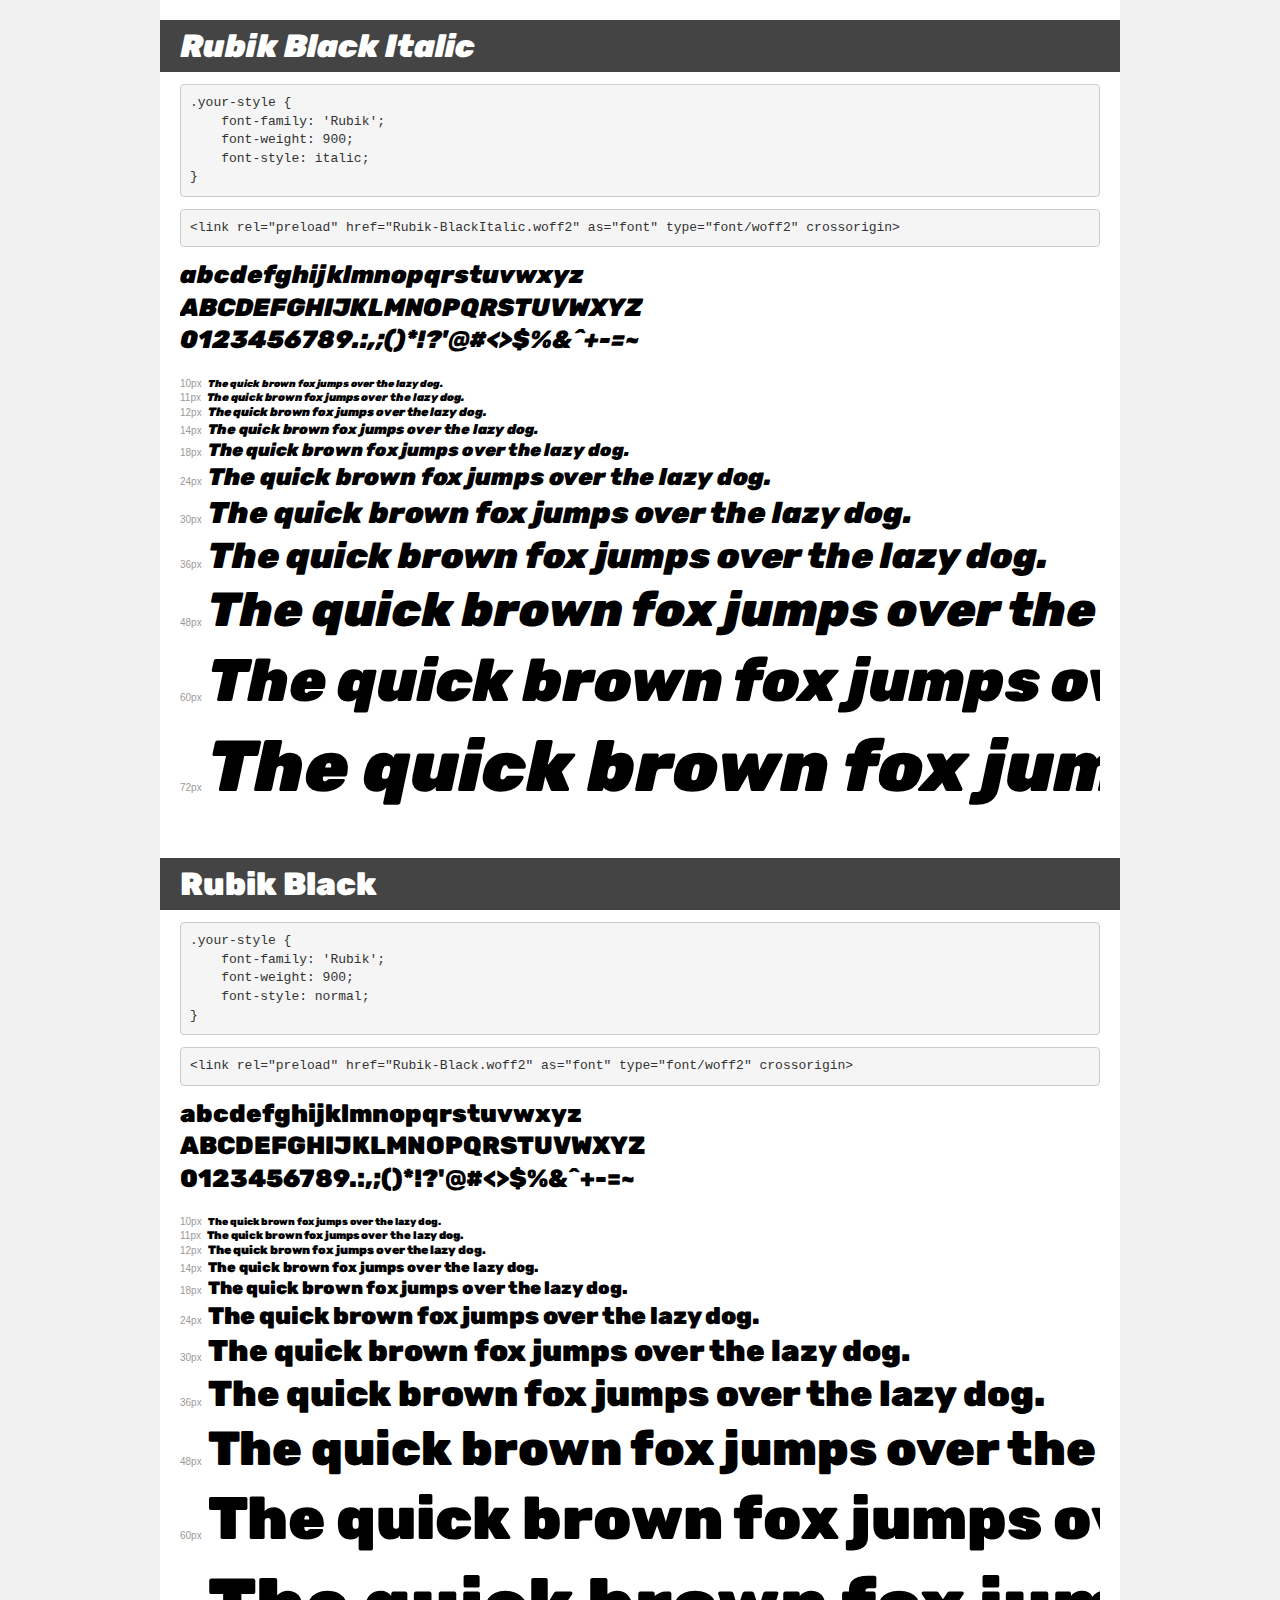
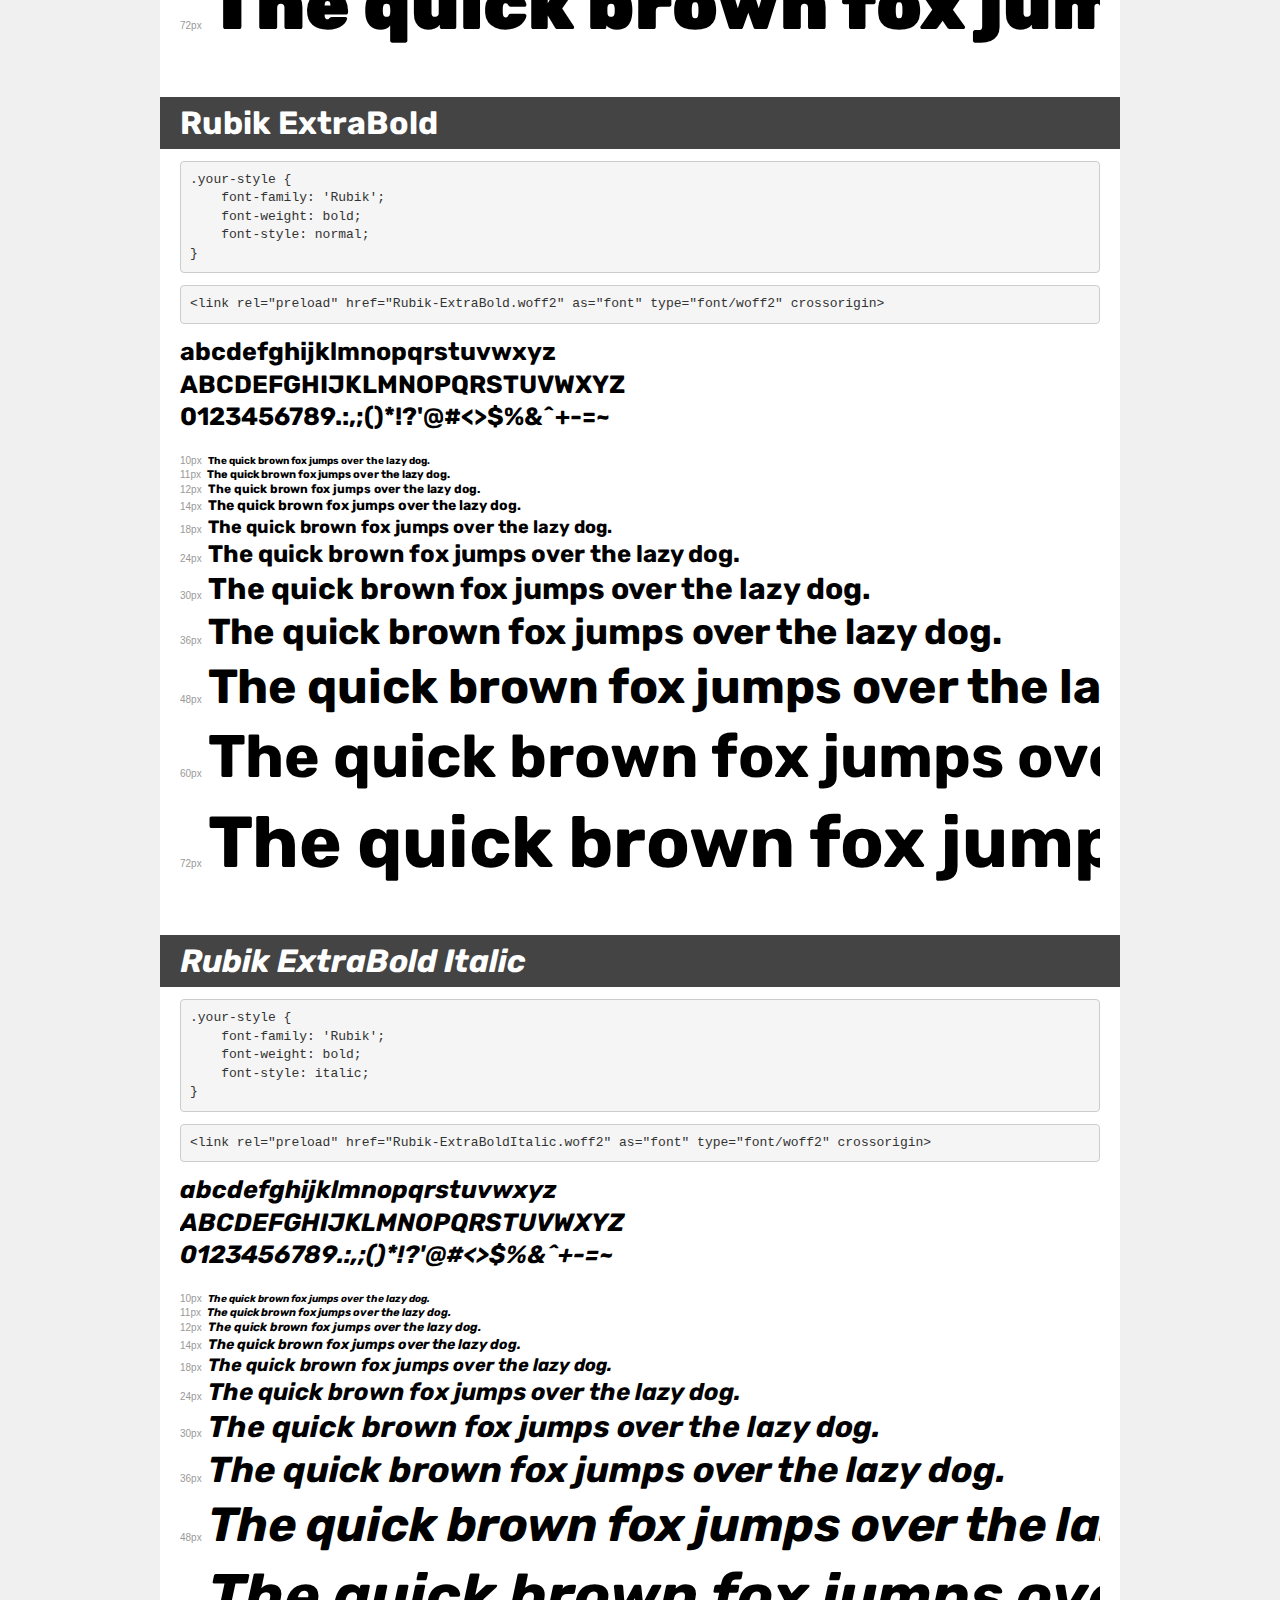
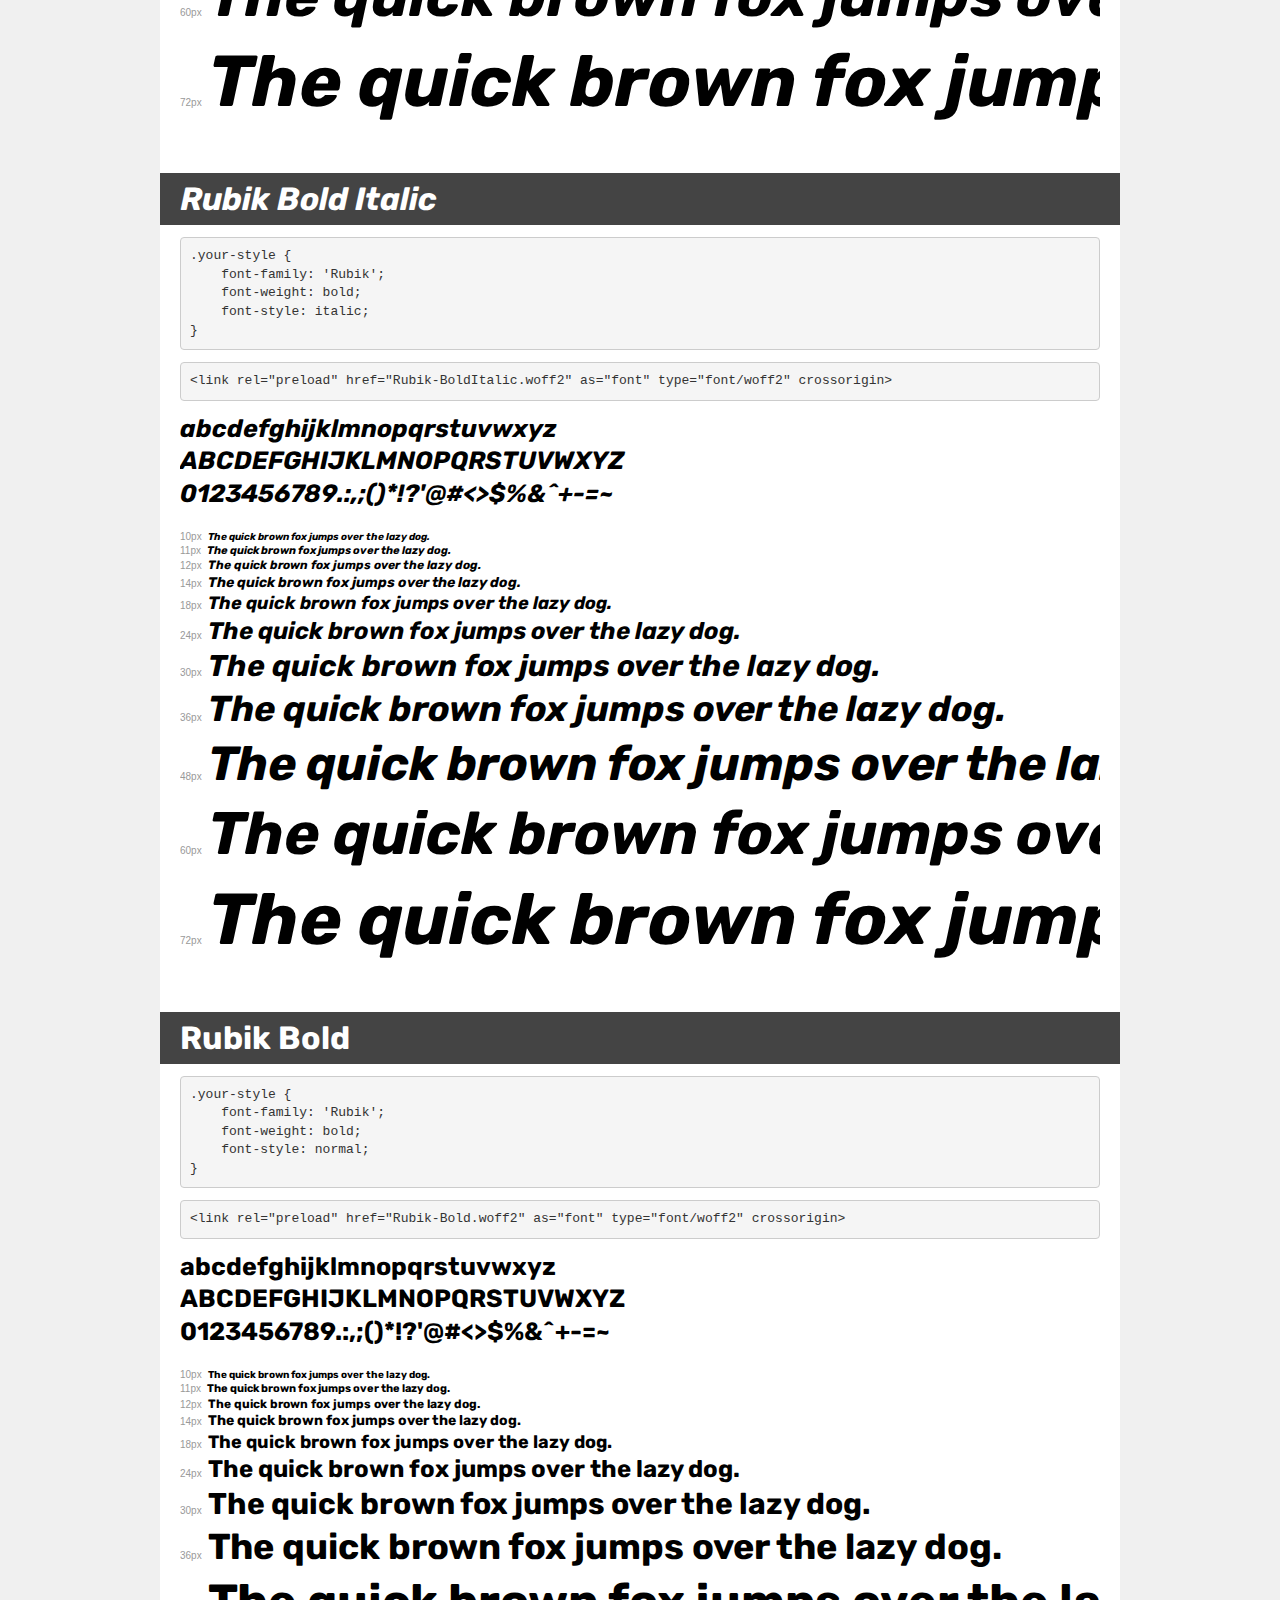
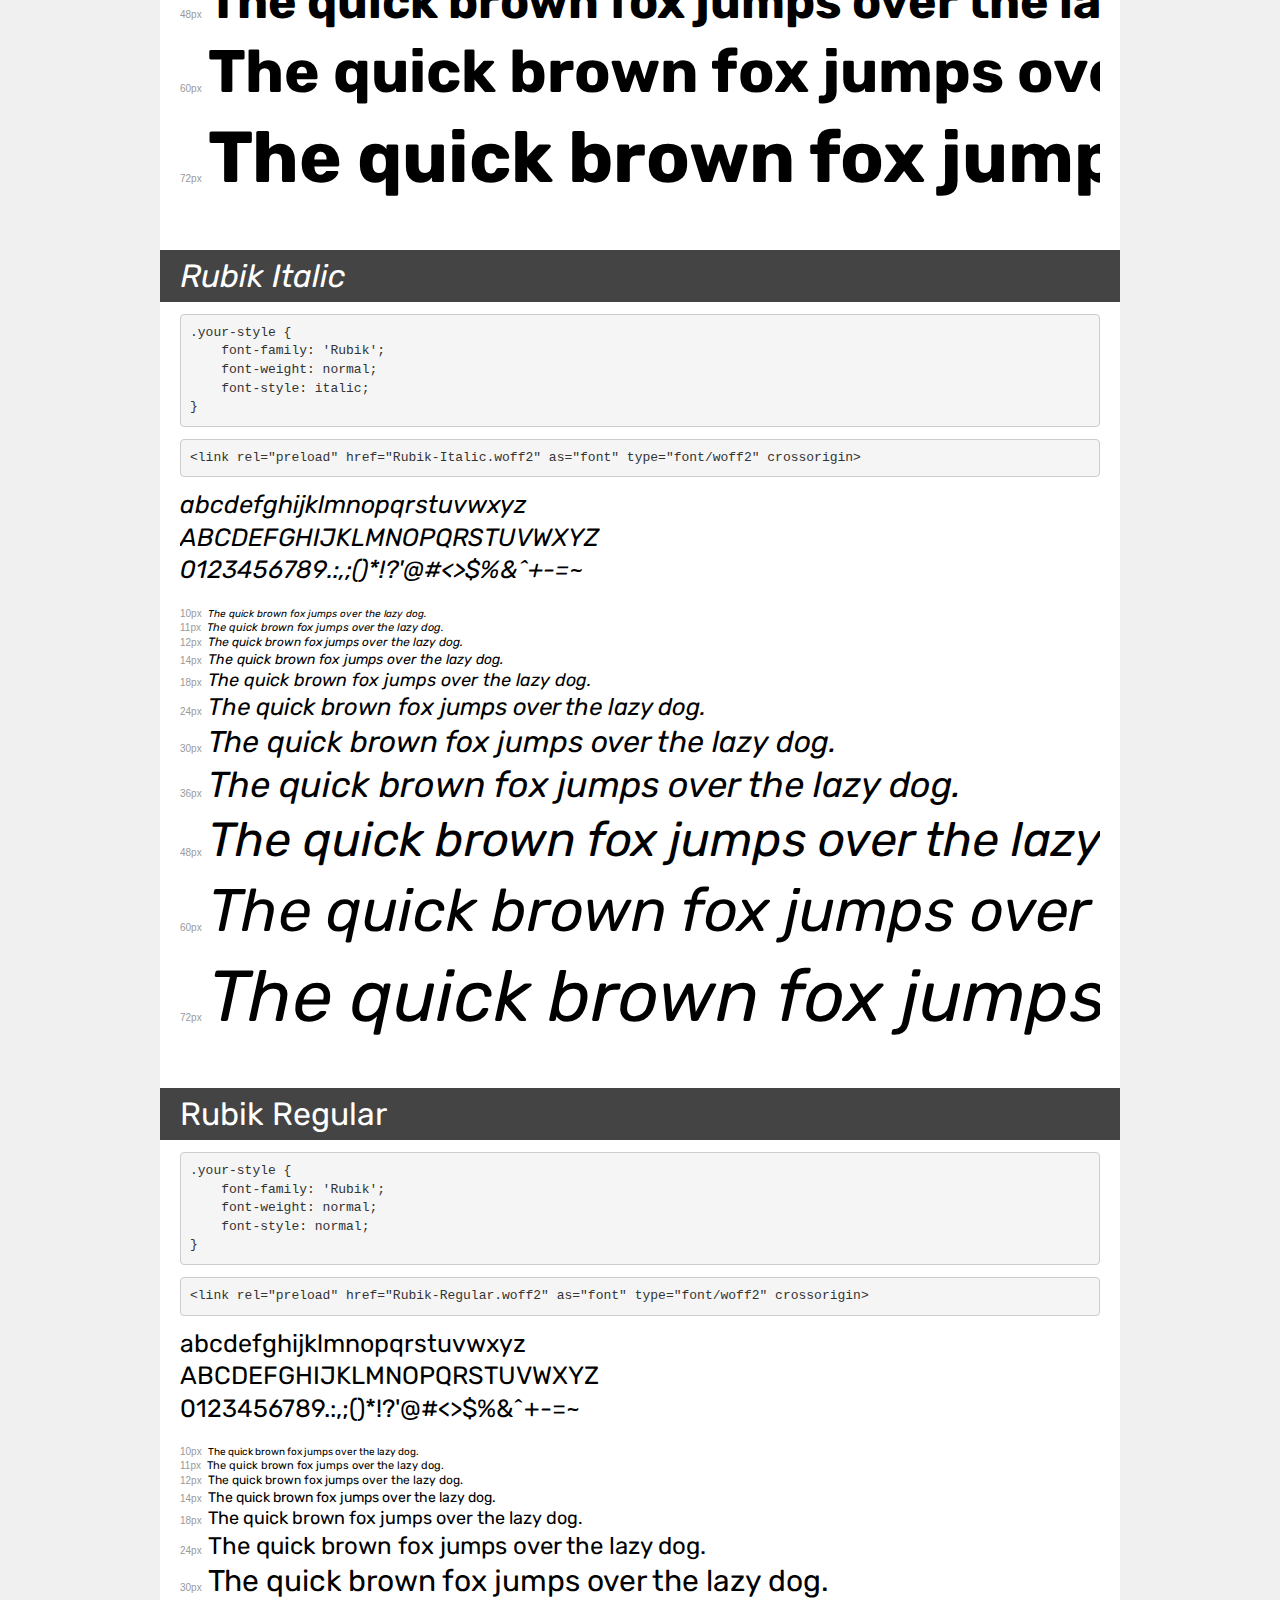
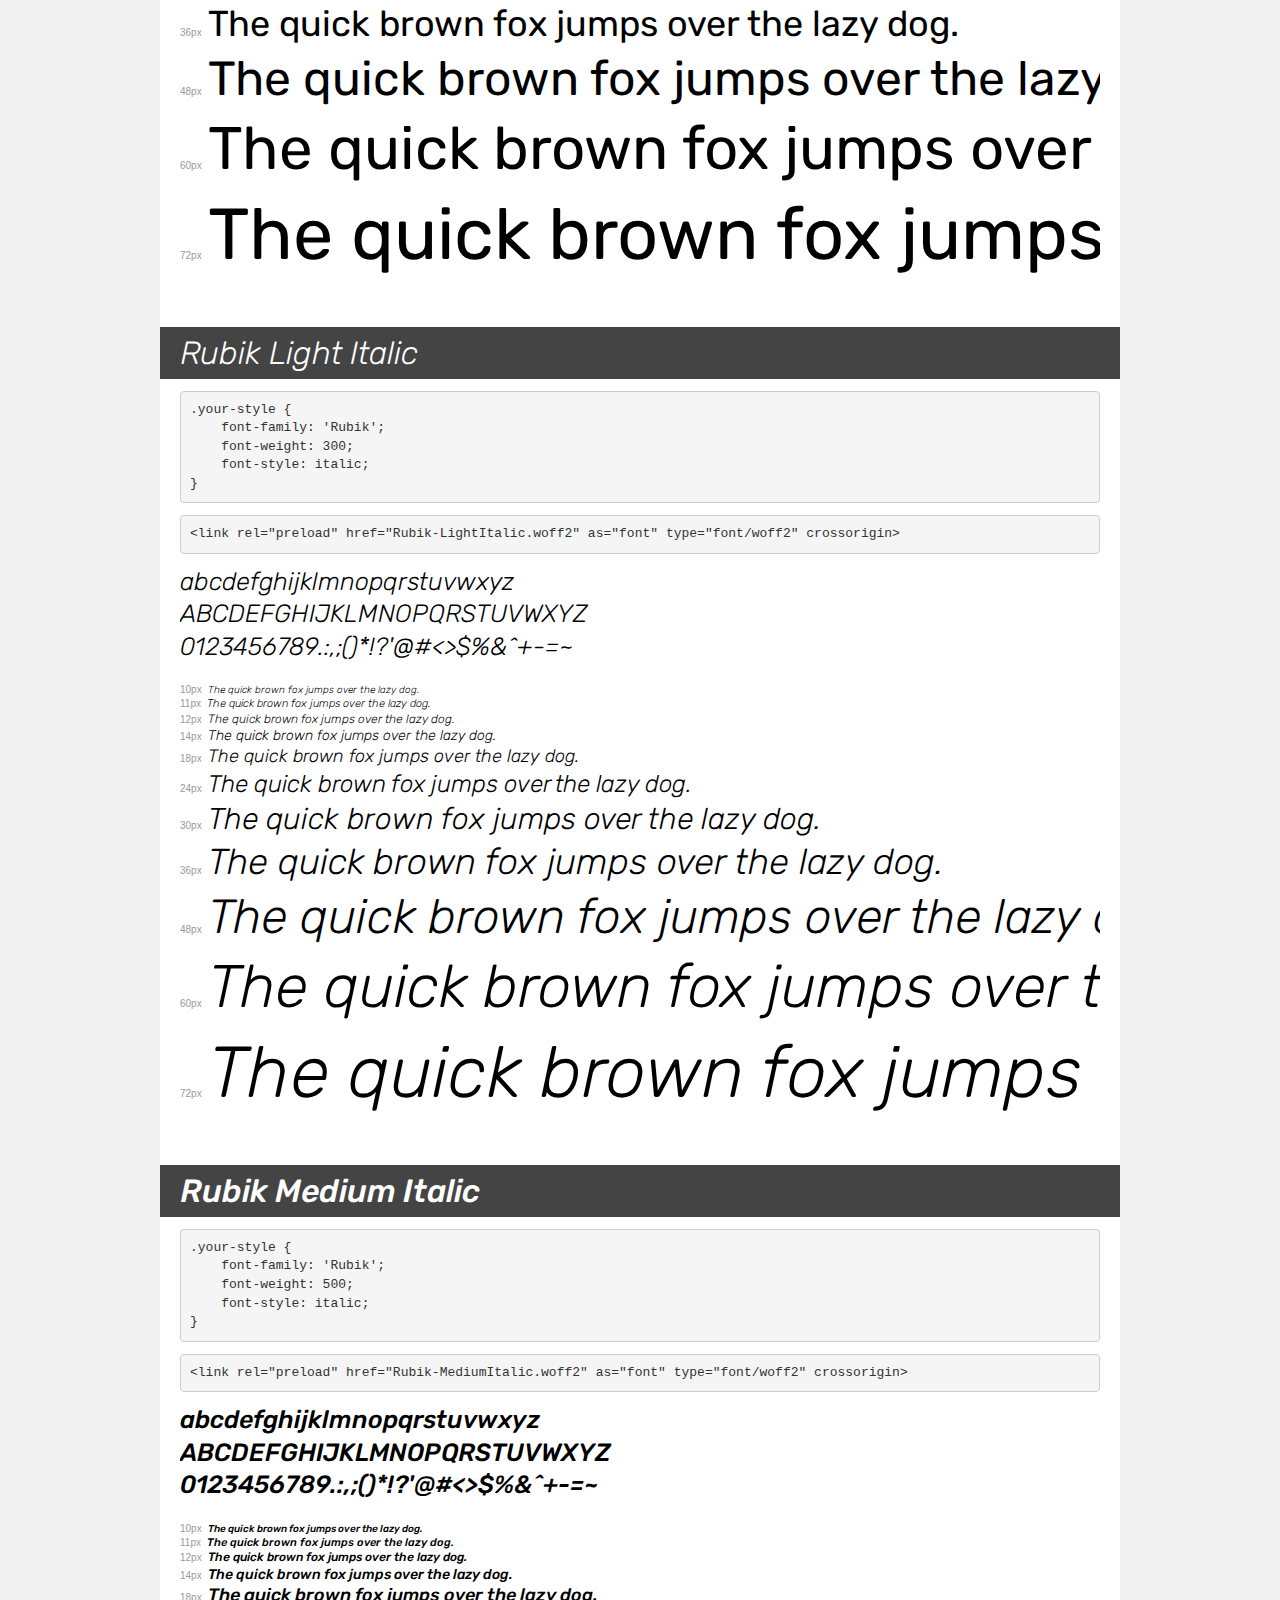
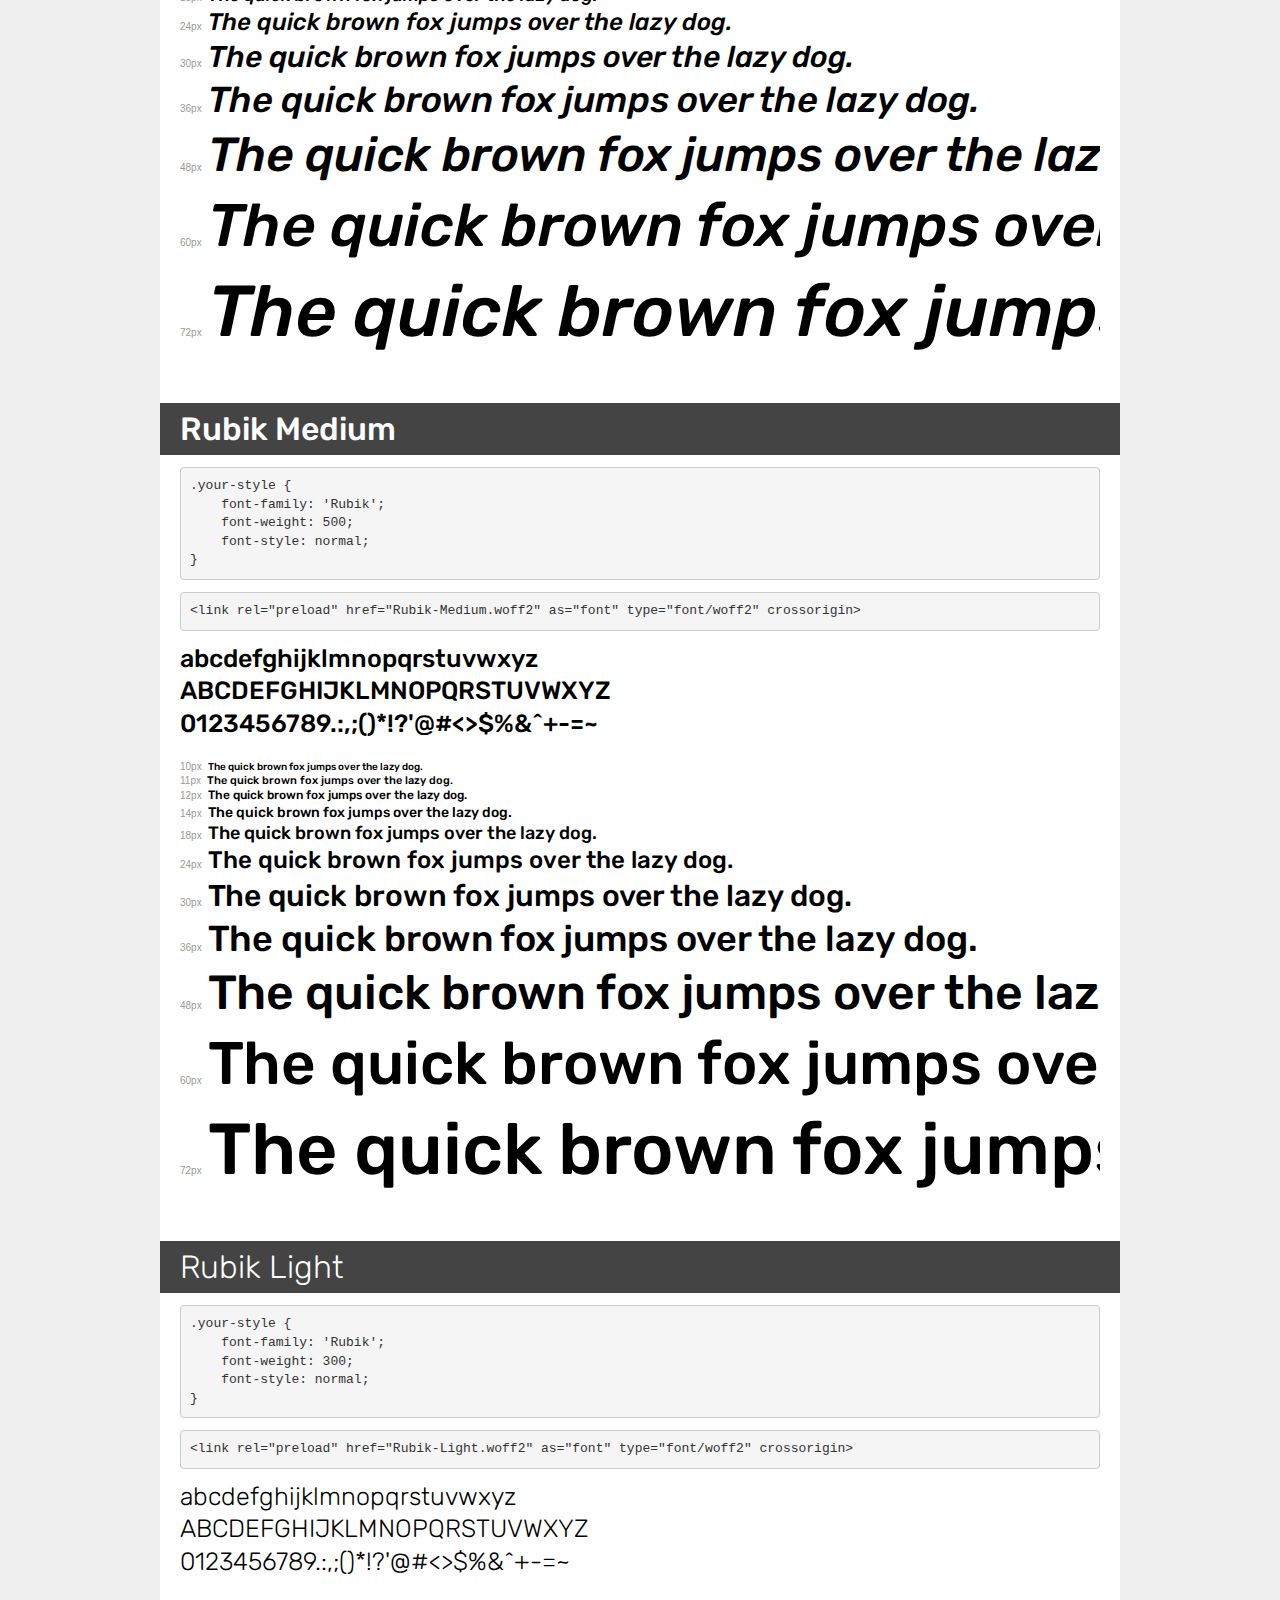
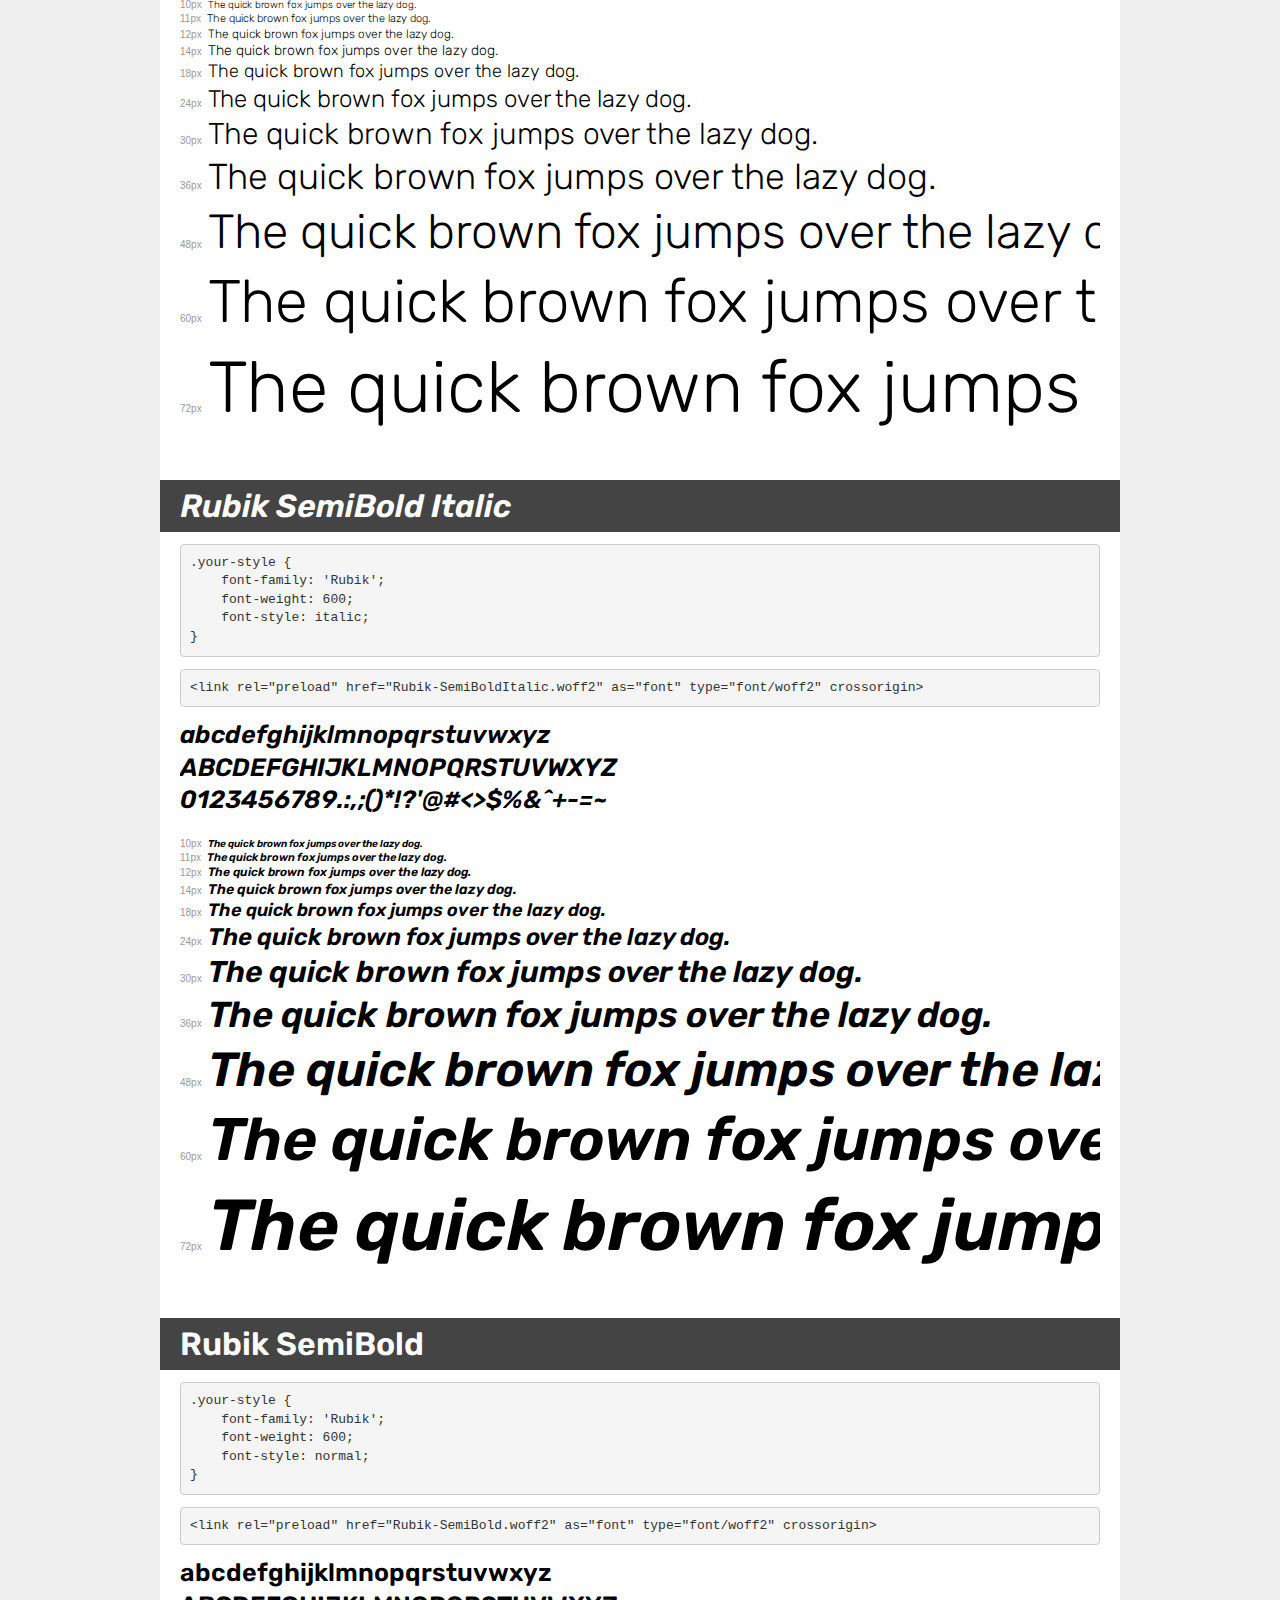
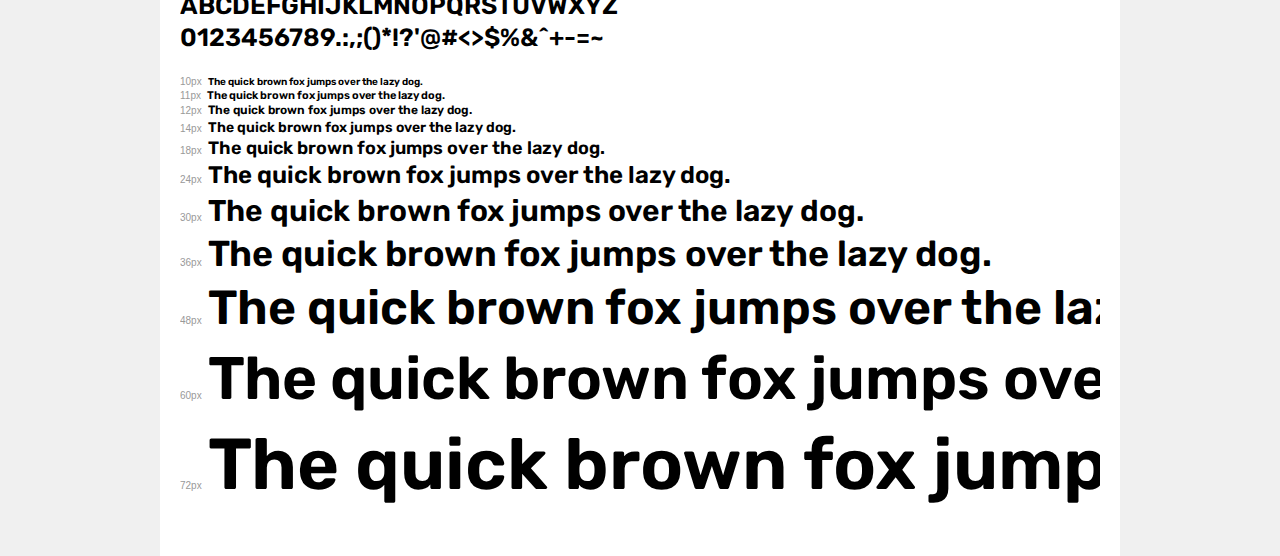
<file: font/Rubik/demo.html>
<!DOCTYPE html>
<html lang="en">
<head>
    <meta charset="utf-8">
    <meta http-equiv="X-UA-Compatible" content="IE=edge">
    <meta name="viewport" content="width=device-width, initial-scale=1">
    <meta name="robots" content="noindex, noarchive">
    <meta name="format-detection" content="telephone=no">
    <title>Transfonter demo</title>
    <link href="stylesheet.css" rel="stylesheet">
    <style>
        /*
        http://meyerweb.com/eric/tools/css/reset/
        v2.0 | 20110126
        License: none (public domain)
        */
        html, body, div, span, applet, object, iframe,
        h1, h2, h3, h4, h5, h6, p, blockquote, pre,
        a, abbr, acronym, address, big, cite, code,
        del, dfn, em, img, ins, kbd, q, s, samp,
        small, strike, strong, sub, sup, tt, var,
        b, u, i, center,
        dl, dt, dd, ol, ul, li,
        fieldset, form, label, legend,
        table, caption, tbody, tfoot, thead, tr, th, td,
        article, aside, canvas, details, embed,
        figure, figcaption, footer, header, hgroup,
        menu, nav, output, ruby, section, summary,
        time, mark, audio, video {
            margin: 0;
            padding: 0;
            border: 0;
            font-size: 100%;
            font: inherit;
            vertical-align: baseline;
        }
        /* HTML5 display-role reset for older browsers */
        article, aside, details, figcaption, figure,
        footer, header, hgroup, menu, nav, section {
            display: block;
        }
        body {
            line-height: 1;
        }
        ol, ul {
            list-style: none;
        }
        blockquote, q {
            quotes: none;
        }
        blockquote:before, blockquote:after,
        q:before, q:after {
            content: '';
            content: none;
        }
        table {
            border-collapse: collapse;
            border-spacing: 0;
        }
        /* demo styles */
        body {
            background: #f0f0f0;
            color: #000;
        }
        .page {
            background: #fff;
            width: 920px;
            margin: 0 auto;
            padding: 20px 20px 0 20px;
            overflow: hidden;
        }
        .font-container {
            overflow-x: auto;
            overflow-y: hidden;
            margin-bottom: 40px;
            line-height: 1.3;
            white-space: nowrap;
            padding-bottom: 5px;
        }
        h1 {
            position: relative;
            background: #444;
            font-size: 32px;
            color: #fff;
            padding: 10px 20px;
            margin: 0 -20px 12px -20px;
        }
        .letters {
            font-size: 25px;
            margin-bottom: 20px;
        }
        .s10:before {
            content: '10px';
        }
        .s11:before {
            content: '11px';
        }
        .s12:before {
            content: '12px';
        }
        .s14:before {
            content: '14px';
        }
        .s18:before {
            content: '18px';
        }
        .s24:before {
            content: '24px';
        }
        .s30:before {
            content: '30px';
        }
        .s36:before {
            content: '36px';
        }
        .s48:before {
            content: '48px';
        }
        .s60:before {
            content: '60px';
        }
        .s72:before {
            content: '72px';
        }
        .s10:before, .s11:before, .s12:before, .s14:before,
        .s18:before, .s24:before, .s30:before, .s36:before,
        .s48:before, .s60:before, .s72:before {
            font-family: Arial, sans-serif;
            font-size: 10px;
            font-weight: normal;
            font-style: normal;
            color: #999;
            padding-right: 6px;
        }
        pre {
            display: block;
            padding: 9px;
            margin: 0 0 12px;
            font-family: Monaco, Menlo, Consolas, "Courier New", monospace;
            font-size: 13px;
            line-height: 1.428571429;
            color: #333;
            font-weight: normal;
            font-style: normal;
            background-color: #f5f5f5;
            border: 1px solid #ccc;
            overflow-x: auto;
            border-radius: 4px;
        }
        /* responsive */
        @media (max-width: 959px) {
            .page {
                width: auto;
                margin: 0;
            }
        }
    </style>
</head>
<body>
<div class="page">
    <div class="demo">
        <h1 style="font-family: 'Rubik'; font-weight: 900; font-style: italic;">Rubik Black Italic</h1>
        <pre title="Usage">.your-style {
    font-family: 'Rubik';
    font-weight: 900;
    font-style: italic;
}</pre>
        <pre title="Preload (optional)">
&lt;link rel=&quot;preload&quot; href=&quot;Rubik-BlackItalic.woff2&quot; as=&quot;font&quot; type=&quot;font/woff2&quot; crossorigin&gt;</pre>
        <div class="font-container" style="font-family: 'Rubik'; font-weight: 900; font-style: italic;">
            <p class="letters">
                abcdefghijklmnopqrstuvwxyz<br>
ABCDEFGHIJKLMNOPQRSTUVWXYZ<br>
                0123456789.:,;()*!?'@#&lt;&gt;$%&^+-=~
            </p>
            <p class="s10" style="font-size: 10px;">The quick brown fox jumps over the lazy dog.</p>
            <p class="s11" style="font-size: 11px;">The quick brown fox jumps over the lazy dog.</p>
            <p class="s12" style="font-size: 12px;">The quick brown fox jumps over the lazy dog.</p>
            <p class="s14" style="font-size: 14px;">The quick brown fox jumps over the lazy dog.</p>
            <p class="s18" style="font-size: 18px;">The quick brown fox jumps over the lazy dog.</p>
            <p class="s24" style="font-size: 24px;">The quick brown fox jumps over the lazy dog.</p>
            <p class="s30" style="font-size: 30px;">The quick brown fox jumps over the lazy dog.</p>
            <p class="s36" style="font-size: 36px;">The quick brown fox jumps over the lazy dog.</p>
            <p class="s48" style="font-size: 48px;">The quick brown fox jumps over the lazy dog.</p>
            <p class="s60" style="font-size: 60px;">The quick brown fox jumps over the lazy dog.</p>
            <p class="s72" style="font-size: 72px;">The quick brown fox jumps over the lazy dog.</p>
        </div>
    </div>

    <div class="demo">
        <h1 style="font-family: 'Rubik'; font-weight: 900; font-style: normal;">Rubik Black</h1>
        <pre title="Usage">.your-style {
    font-family: 'Rubik';
    font-weight: 900;
    font-style: normal;
}</pre>
        <pre title="Preload (optional)">
&lt;link rel=&quot;preload&quot; href=&quot;Rubik-Black.woff2&quot; as=&quot;font&quot; type=&quot;font/woff2&quot; crossorigin&gt;</pre>
        <div class="font-container" style="font-family: 'Rubik'; font-weight: 900; font-style: normal;">
            <p class="letters">
                abcdefghijklmnopqrstuvwxyz<br>
ABCDEFGHIJKLMNOPQRSTUVWXYZ<br>
                0123456789.:,;()*!?'@#&lt;&gt;$%&^+-=~
            </p>
            <p class="s10" style="font-size: 10px;">The quick brown fox jumps over the lazy dog.</p>
            <p class="s11" style="font-size: 11px;">The quick brown fox jumps over the lazy dog.</p>
            <p class="s12" style="font-size: 12px;">The quick brown fox jumps over the lazy dog.</p>
            <p class="s14" style="font-size: 14px;">The quick brown fox jumps over the lazy dog.</p>
            <p class="s18" style="font-size: 18px;">The quick brown fox jumps over the lazy dog.</p>
            <p class="s24" style="font-size: 24px;">The quick brown fox jumps over the lazy dog.</p>
            <p class="s30" style="font-size: 30px;">The quick brown fox jumps over the lazy dog.</p>
            <p class="s36" style="font-size: 36px;">The quick brown fox jumps over the lazy dog.</p>
            <p class="s48" style="font-size: 48px;">The quick brown fox jumps over the lazy dog.</p>
            <p class="s60" style="font-size: 60px;">The quick brown fox jumps over the lazy dog.</p>
            <p class="s72" style="font-size: 72px;">The quick brown fox jumps over the lazy dog.</p>
        </div>
    </div>

    <div class="demo">
        <h1 style="font-family: 'Rubik'; font-weight: bold; font-style: normal;">Rubik ExtraBold</h1>
        <pre title="Usage">.your-style {
    font-family: 'Rubik';
    font-weight: bold;
    font-style: normal;
}</pre>
        <pre title="Preload (optional)">
&lt;link rel=&quot;preload&quot; href=&quot;Rubik-ExtraBold.woff2&quot; as=&quot;font&quot; type=&quot;font/woff2&quot; crossorigin&gt;</pre>
        <div class="font-container" style="font-family: 'Rubik'; font-weight: bold; font-style: normal;">
            <p class="letters">
                abcdefghijklmnopqrstuvwxyz<br>
ABCDEFGHIJKLMNOPQRSTUVWXYZ<br>
                0123456789.:,;()*!?'@#&lt;&gt;$%&^+-=~
            </p>
            <p class="s10" style="font-size: 10px;">The quick brown fox jumps over the lazy dog.</p>
            <p class="s11" style="font-size: 11px;">The quick brown fox jumps over the lazy dog.</p>
            <p class="s12" style="font-size: 12px;">The quick brown fox jumps over the lazy dog.</p>
            <p class="s14" style="font-size: 14px;">The quick brown fox jumps over the lazy dog.</p>
            <p class="s18" style="font-size: 18px;">The quick brown fox jumps over the lazy dog.</p>
            <p class="s24" style="font-size: 24px;">The quick brown fox jumps over the lazy dog.</p>
            <p class="s30" style="font-size: 30px;">The quick brown fox jumps over the lazy dog.</p>
            <p class="s36" style="font-size: 36px;">The quick brown fox jumps over the lazy dog.</p>
            <p class="s48" style="font-size: 48px;">The quick brown fox jumps over the lazy dog.</p>
            <p class="s60" style="font-size: 60px;">The quick brown fox jumps over the lazy dog.</p>
            <p class="s72" style="font-size: 72px;">The quick brown fox jumps over the lazy dog.</p>
        </div>
    </div>

    <div class="demo">
        <h1 style="font-family: 'Rubik'; font-weight: bold; font-style: italic;">Rubik ExtraBold Italic</h1>
        <pre title="Usage">.your-style {
    font-family: 'Rubik';
    font-weight: bold;
    font-style: italic;
}</pre>
        <pre title="Preload (optional)">
&lt;link rel=&quot;preload&quot; href=&quot;Rubik-ExtraBoldItalic.woff2&quot; as=&quot;font&quot; type=&quot;font/woff2&quot; crossorigin&gt;</pre>
        <div class="font-container" style="font-family: 'Rubik'; font-weight: bold; font-style: italic;">
            <p class="letters">
                abcdefghijklmnopqrstuvwxyz<br>
ABCDEFGHIJKLMNOPQRSTUVWXYZ<br>
                0123456789.:,;()*!?'@#&lt;&gt;$%&^+-=~
            </p>
            <p class="s10" style="font-size: 10px;">The quick brown fox jumps over the lazy dog.</p>
            <p class="s11" style="font-size: 11px;">The quick brown fox jumps over the lazy dog.</p>
            <p class="s12" style="font-size: 12px;">The quick brown fox jumps over the lazy dog.</p>
            <p class="s14" style="font-size: 14px;">The quick brown fox jumps over the lazy dog.</p>
            <p class="s18" style="font-size: 18px;">The quick brown fox jumps over the lazy dog.</p>
            <p class="s24" style="font-size: 24px;">The quick brown fox jumps over the lazy dog.</p>
            <p class="s30" style="font-size: 30px;">The quick brown fox jumps over the lazy dog.</p>
            <p class="s36" style="font-size: 36px;">The quick brown fox jumps over the lazy dog.</p>
            <p class="s48" style="font-size: 48px;">The quick brown fox jumps over the lazy dog.</p>
            <p class="s60" style="font-size: 60px;">The quick brown fox jumps over the lazy dog.</p>
            <p class="s72" style="font-size: 72px;">The quick brown fox jumps over the lazy dog.</p>
        </div>
    </div>

    <div class="demo">
        <h1 style="font-family: 'Rubik'; font-weight: bold; font-style: italic;">Rubik Bold Italic</h1>
        <pre title="Usage">.your-style {
    font-family: 'Rubik';
    font-weight: bold;
    font-style: italic;
}</pre>
        <pre title="Preload (optional)">
&lt;link rel=&quot;preload&quot; href=&quot;Rubik-BoldItalic.woff2&quot; as=&quot;font&quot; type=&quot;font/woff2&quot; crossorigin&gt;</pre>
        <div class="font-container" style="font-family: 'Rubik'; font-weight: bold; font-style: italic;">
            <p class="letters">
                abcdefghijklmnopqrstuvwxyz<br>
ABCDEFGHIJKLMNOPQRSTUVWXYZ<br>
                0123456789.:,;()*!?'@#&lt;&gt;$%&^+-=~
            </p>
            <p class="s10" style="font-size: 10px;">The quick brown fox jumps over the lazy dog.</p>
            <p class="s11" style="font-size: 11px;">The quick brown fox jumps over the lazy dog.</p>
            <p class="s12" style="font-size: 12px;">The quick brown fox jumps over the lazy dog.</p>
            <p class="s14" style="font-size: 14px;">The quick brown fox jumps over the lazy dog.</p>
            <p class="s18" style="font-size: 18px;">The quick brown fox jumps over the lazy dog.</p>
            <p class="s24" style="font-size: 24px;">The quick brown fox jumps over the lazy dog.</p>
            <p class="s30" style="font-size: 30px;">The quick brown fox jumps over the lazy dog.</p>
            <p class="s36" style="font-size: 36px;">The quick brown fox jumps over the lazy dog.</p>
            <p class="s48" style="font-size: 48px;">The quick brown fox jumps over the lazy dog.</p>
            <p class="s60" style="font-size: 60px;">The quick brown fox jumps over the lazy dog.</p>
            <p class="s72" style="font-size: 72px;">The quick brown fox jumps over the lazy dog.</p>
        </div>
    </div>

    <div class="demo">
        <h1 style="font-family: 'Rubik'; font-weight: bold; font-style: normal;">Rubik Bold</h1>
        <pre title="Usage">.your-style {
    font-family: 'Rubik';
    font-weight: bold;
    font-style: normal;
}</pre>
        <pre title="Preload (optional)">
&lt;link rel=&quot;preload&quot; href=&quot;Rubik-Bold.woff2&quot; as=&quot;font&quot; type=&quot;font/woff2&quot; crossorigin&gt;</pre>
        <div class="font-container" style="font-family: 'Rubik'; font-weight: bold; font-style: normal;">
            <p class="letters">
                abcdefghijklmnopqrstuvwxyz<br>
ABCDEFGHIJKLMNOPQRSTUVWXYZ<br>
                0123456789.:,;()*!?'@#&lt;&gt;$%&^+-=~
            </p>
            <p class="s10" style="font-size: 10px;">The quick brown fox jumps over the lazy dog.</p>
            <p class="s11" style="font-size: 11px;">The quick brown fox jumps over the lazy dog.</p>
            <p class="s12" style="font-size: 12px;">The quick brown fox jumps over the lazy dog.</p>
            <p class="s14" style="font-size: 14px;">The quick brown fox jumps over the lazy dog.</p>
            <p class="s18" style="font-size: 18px;">The quick brown fox jumps over the lazy dog.</p>
            <p class="s24" style="font-size: 24px;">The quick brown fox jumps over the lazy dog.</p>
            <p class="s30" style="font-size: 30px;">The quick brown fox jumps over the lazy dog.</p>
            <p class="s36" style="font-size: 36px;">The quick brown fox jumps over the lazy dog.</p>
            <p class="s48" style="font-size: 48px;">The quick brown fox jumps over the lazy dog.</p>
            <p class="s60" style="font-size: 60px;">The quick brown fox jumps over the lazy dog.</p>
            <p class="s72" style="font-size: 72px;">The quick brown fox jumps over the lazy dog.</p>
        </div>
    </div>

    <div class="demo">
        <h1 style="font-family: 'Rubik'; font-weight: normal; font-style: italic;">Rubik Italic</h1>
        <pre title="Usage">.your-style {
    font-family: 'Rubik';
    font-weight: normal;
    font-style: italic;
}</pre>
        <pre title="Preload (optional)">
&lt;link rel=&quot;preload&quot; href=&quot;Rubik-Italic.woff2&quot; as=&quot;font&quot; type=&quot;font/woff2&quot; crossorigin&gt;</pre>
        <div class="font-container" style="font-family: 'Rubik'; font-weight: normal; font-style: italic;">
            <p class="letters">
                abcdefghijklmnopqrstuvwxyz<br>
ABCDEFGHIJKLMNOPQRSTUVWXYZ<br>
                0123456789.:,;()*!?'@#&lt;&gt;$%&^+-=~
            </p>
            <p class="s10" style="font-size: 10px;">The quick brown fox jumps over the lazy dog.</p>
            <p class="s11" style="font-size: 11px;">The quick brown fox jumps over the lazy dog.</p>
            <p class="s12" style="font-size: 12px;">The quick brown fox jumps over the lazy dog.</p>
            <p class="s14" style="font-size: 14px;">The quick brown fox jumps over the lazy dog.</p>
            <p class="s18" style="font-size: 18px;">The quick brown fox jumps over the lazy dog.</p>
            <p class="s24" style="font-size: 24px;">The quick brown fox jumps over the lazy dog.</p>
            <p class="s30" style="font-size: 30px;">The quick brown fox jumps over the lazy dog.</p>
            <p class="s36" style="font-size: 36px;">The quick brown fox jumps over the lazy dog.</p>
            <p class="s48" style="font-size: 48px;">The quick brown fox jumps over the lazy dog.</p>
            <p class="s60" style="font-size: 60px;">The quick brown fox jumps over the lazy dog.</p>
            <p class="s72" style="font-size: 72px;">The quick brown fox jumps over the lazy dog.</p>
        </div>
    </div>

    <div class="demo">
        <h1 style="font-family: 'Rubik'; font-weight: normal; font-style: normal;">Rubik Regular</h1>
        <pre title="Usage">.your-style {
    font-family: 'Rubik';
    font-weight: normal;
    font-style: normal;
}</pre>
        <pre title="Preload (optional)">
&lt;link rel=&quot;preload&quot; href=&quot;Rubik-Regular.woff2&quot; as=&quot;font&quot; type=&quot;font/woff2&quot; crossorigin&gt;</pre>
        <div class="font-container" style="font-family: 'Rubik'; font-weight: normal; font-style: normal;">
            <p class="letters">
                abcdefghijklmnopqrstuvwxyz<br>
ABCDEFGHIJKLMNOPQRSTUVWXYZ<br>
                0123456789.:,;()*!?'@#&lt;&gt;$%&^+-=~
            </p>
            <p class="s10" style="font-size: 10px;">The quick brown fox jumps over the lazy dog.</p>
            <p class="s11" style="font-size: 11px;">The quick brown fox jumps over the lazy dog.</p>
            <p class="s12" style="font-size: 12px;">The quick brown fox jumps over the lazy dog.</p>
            <p class="s14" style="font-size: 14px;">The quick brown fox jumps over the lazy dog.</p>
            <p class="s18" style="font-size: 18px;">The quick brown fox jumps over the lazy dog.</p>
            <p class="s24" style="font-size: 24px;">The quick brown fox jumps over the lazy dog.</p>
            <p class="s30" style="font-size: 30px;">The quick brown fox jumps over the lazy dog.</p>
            <p class="s36" style="font-size: 36px;">The quick brown fox jumps over the lazy dog.</p>
            <p class="s48" style="font-size: 48px;">The quick brown fox jumps over the lazy dog.</p>
            <p class="s60" style="font-size: 60px;">The quick brown fox jumps over the lazy dog.</p>
            <p class="s72" style="font-size: 72px;">The quick brown fox jumps over the lazy dog.</p>
        </div>
    </div>

    <div class="demo">
        <h1 style="font-family: 'Rubik'; font-weight: 300; font-style: italic;">Rubik Light Italic</h1>
        <pre title="Usage">.your-style {
    font-family: 'Rubik';
    font-weight: 300;
    font-style: italic;
}</pre>
        <pre title="Preload (optional)">
&lt;link rel=&quot;preload&quot; href=&quot;Rubik-LightItalic.woff2&quot; as=&quot;font&quot; type=&quot;font/woff2&quot; crossorigin&gt;</pre>
        <div class="font-container" style="font-family: 'Rubik'; font-weight: 300; font-style: italic;">
            <p class="letters">
                abcdefghijklmnopqrstuvwxyz<br>
ABCDEFGHIJKLMNOPQRSTUVWXYZ<br>
                0123456789.:,;()*!?'@#&lt;&gt;$%&^+-=~
            </p>
            <p class="s10" style="font-size: 10px;">The quick brown fox jumps over the lazy dog.</p>
            <p class="s11" style="font-size: 11px;">The quick brown fox jumps over the lazy dog.</p>
            <p class="s12" style="font-size: 12px;">The quick brown fox jumps over the lazy dog.</p>
            <p class="s14" style="font-size: 14px;">The quick brown fox jumps over the lazy dog.</p>
            <p class="s18" style="font-size: 18px;">The quick brown fox jumps over the lazy dog.</p>
            <p class="s24" style="font-size: 24px;">The quick brown fox jumps over the lazy dog.</p>
            <p class="s30" style="font-size: 30px;">The quick brown fox jumps over the lazy dog.</p>
            <p class="s36" style="font-size: 36px;">The quick brown fox jumps over the lazy dog.</p>
            <p class="s48" style="font-size: 48px;">The quick brown fox jumps over the lazy dog.</p>
            <p class="s60" style="font-size: 60px;">The quick brown fox jumps over the lazy dog.</p>
            <p class="s72" style="font-size: 72px;">The quick brown fox jumps over the lazy dog.</p>
        </div>
    </div>

    <div class="demo">
        <h1 style="font-family: 'Rubik'; font-weight: 500; font-style: italic;">Rubik Medium Italic</h1>
        <pre title="Usage">.your-style {
    font-family: 'Rubik';
    font-weight: 500;
    font-style: italic;
}</pre>
        <pre title="Preload (optional)">
&lt;link rel=&quot;preload&quot; href=&quot;Rubik-MediumItalic.woff2&quot; as=&quot;font&quot; type=&quot;font/woff2&quot; crossorigin&gt;</pre>
        <div class="font-container" style="font-family: 'Rubik'; font-weight: 500; font-style: italic;">
            <p class="letters">
                abcdefghijklmnopqrstuvwxyz<br>
ABCDEFGHIJKLMNOPQRSTUVWXYZ<br>
                0123456789.:,;()*!?'@#&lt;&gt;$%&^+-=~
            </p>
            <p class="s10" style="font-size: 10px;">The quick brown fox jumps over the lazy dog.</p>
            <p class="s11" style="font-size: 11px;">The quick brown fox jumps over the lazy dog.</p>
            <p class="s12" style="font-size: 12px;">The quick brown fox jumps over the lazy dog.</p>
            <p class="s14" style="font-size: 14px;">The quick brown fox jumps over the lazy dog.</p>
            <p class="s18" style="font-size: 18px;">The quick brown fox jumps over the lazy dog.</p>
            <p class="s24" style="font-size: 24px;">The quick brown fox jumps over the lazy dog.</p>
            <p class="s30" style="font-size: 30px;">The quick brown fox jumps over the lazy dog.</p>
            <p class="s36" style="font-size: 36px;">The quick brown fox jumps over the lazy dog.</p>
            <p class="s48" style="font-size: 48px;">The quick brown fox jumps over the lazy dog.</p>
            <p class="s60" style="font-size: 60px;">The quick brown fox jumps over the lazy dog.</p>
            <p class="s72" style="font-size: 72px;">The quick brown fox jumps over the lazy dog.</p>
        </div>
    </div>

    <div class="demo">
        <h1 style="font-family: 'Rubik'; font-weight: 500; font-style: normal;">Rubik Medium</h1>
        <pre title="Usage">.your-style {
    font-family: 'Rubik';
    font-weight: 500;
    font-style: normal;
}</pre>
        <pre title="Preload (optional)">
&lt;link rel=&quot;preload&quot; href=&quot;Rubik-Medium.woff2&quot; as=&quot;font&quot; type=&quot;font/woff2&quot; crossorigin&gt;</pre>
        <div class="font-container" style="font-family: 'Rubik'; font-weight: 500; font-style: normal;">
            <p class="letters">
                abcdefghijklmnopqrstuvwxyz<br>
ABCDEFGHIJKLMNOPQRSTUVWXYZ<br>
                0123456789.:,;()*!?'@#&lt;&gt;$%&^+-=~
            </p>
            <p class="s10" style="font-size: 10px;">The quick brown fox jumps over the lazy dog.</p>
            <p class="s11" style="font-size: 11px;">The quick brown fox jumps over the lazy dog.</p>
            <p class="s12" style="font-size: 12px;">The quick brown fox jumps over the lazy dog.</p>
            <p class="s14" style="font-size: 14px;">The quick brown fox jumps over the lazy dog.</p>
            <p class="s18" style="font-size: 18px;">The quick brown fox jumps over the lazy dog.</p>
            <p class="s24" style="font-size: 24px;">The quick brown fox jumps over the lazy dog.</p>
            <p class="s30" style="font-size: 30px;">The quick brown fox jumps over the lazy dog.</p>
            <p class="s36" style="font-size: 36px;">The quick brown fox jumps over the lazy dog.</p>
            <p class="s48" style="font-size: 48px;">The quick brown fox jumps over the lazy dog.</p>
            <p class="s60" style="font-size: 60px;">The quick brown fox jumps over the lazy dog.</p>
            <p class="s72" style="font-size: 72px;">The quick brown fox jumps over the lazy dog.</p>
        </div>
    </div>

    <div class="demo">
        <h1 style="font-family: 'Rubik'; font-weight: 300; font-style: normal;">Rubik Light</h1>
        <pre title="Usage">.your-style {
    font-family: 'Rubik';
    font-weight: 300;
    font-style: normal;
}</pre>
        <pre title="Preload (optional)">
&lt;link rel=&quot;preload&quot; href=&quot;Rubik-Light.woff2&quot; as=&quot;font&quot; type=&quot;font/woff2&quot; crossorigin&gt;</pre>
        <div class="font-container" style="font-family: 'Rubik'; font-weight: 300; font-style: normal;">
            <p class="letters">
                abcdefghijklmnopqrstuvwxyz<br>
ABCDEFGHIJKLMNOPQRSTUVWXYZ<br>
                0123456789.:,;()*!?'@#&lt;&gt;$%&^+-=~
            </p>
            <p class="s10" style="font-size: 10px;">The quick brown fox jumps over the lazy dog.</p>
            <p class="s11" style="font-size: 11px;">The quick brown fox jumps over the lazy dog.</p>
            <p class="s12" style="font-size: 12px;">The quick brown fox jumps over the lazy dog.</p>
            <p class="s14" style="font-size: 14px;">The quick brown fox jumps over the lazy dog.</p>
            <p class="s18" style="font-size: 18px;">The quick brown fox jumps over the lazy dog.</p>
            <p class="s24" style="font-size: 24px;">The quick brown fox jumps over the lazy dog.</p>
            <p class="s30" style="font-size: 30px;">The quick brown fox jumps over the lazy dog.</p>
            <p class="s36" style="font-size: 36px;">The quick brown fox jumps over the lazy dog.</p>
            <p class="s48" style="font-size: 48px;">The quick brown fox jumps over the lazy dog.</p>
            <p class="s60" style="font-size: 60px;">The quick brown fox jumps over the lazy dog.</p>
            <p class="s72" style="font-size: 72px;">The quick brown fox jumps over the lazy dog.</p>
        </div>
    </div>

    <div class="demo">
        <h1 style="font-family: 'Rubik'; font-weight: 600; font-style: italic;">Rubik SemiBold Italic</h1>
        <pre title="Usage">.your-style {
    font-family: 'Rubik';
    font-weight: 600;
    font-style: italic;
}</pre>
        <pre title="Preload (optional)">
&lt;link rel=&quot;preload&quot; href=&quot;Rubik-SemiBoldItalic.woff2&quot; as=&quot;font&quot; type=&quot;font/woff2&quot; crossorigin&gt;</pre>
        <div class="font-container" style="font-family: 'Rubik'; font-weight: 600; font-style: italic;">
            <p class="letters">
                abcdefghijklmnopqrstuvwxyz<br>
ABCDEFGHIJKLMNOPQRSTUVWXYZ<br>
                0123456789.:,;()*!?'@#&lt;&gt;$%&^+-=~
            </p>
            <p class="s10" style="font-size: 10px;">The quick brown fox jumps over the lazy dog.</p>
            <p class="s11" style="font-size: 11px;">The quick brown fox jumps over the lazy dog.</p>
            <p class="s12" style="font-size: 12px;">The quick brown fox jumps over the lazy dog.</p>
            <p class="s14" style="font-size: 14px;">The quick brown fox jumps over the lazy dog.</p>
            <p class="s18" style="font-size: 18px;">The quick brown fox jumps over the lazy dog.</p>
            <p class="s24" style="font-size: 24px;">The quick brown fox jumps over the lazy dog.</p>
            <p class="s30" style="font-size: 30px;">The quick brown fox jumps over the lazy dog.</p>
            <p class="s36" style="font-size: 36px;">The quick brown fox jumps over the lazy dog.</p>
            <p class="s48" style="font-size: 48px;">The quick brown fox jumps over the lazy dog.</p>
            <p class="s60" style="font-size: 60px;">The quick brown fox jumps over the lazy dog.</p>
            <p class="s72" style="font-size: 72px;">The quick brown fox jumps over the lazy dog.</p>
        </div>
    </div>

    <div class="demo">
        <h1 style="font-family: 'Rubik'; font-weight: 600; font-style: normal;">Rubik SemiBold</h1>
        <pre title="Usage">.your-style {
    font-family: 'Rubik';
    font-weight: 600;
    font-style: normal;
}</pre>
        <pre title="Preload (optional)">
&lt;link rel=&quot;preload&quot; href=&quot;Rubik-SemiBold.woff2&quot; as=&quot;font&quot; type=&quot;font/woff2&quot; crossorigin&gt;</pre>
        <div class="font-container" style="font-family: 'Rubik'; font-weight: 600; font-style: normal;">
            <p class="letters">
                abcdefghijklmnopqrstuvwxyz<br>
ABCDEFGHIJKLMNOPQRSTUVWXYZ<br>
                0123456789.:,;()*!?'@#&lt;&gt;$%&^+-=~
            </p>
            <p class="s10" style="font-size: 10px;">The quick brown fox jumps over the lazy dog.</p>
            <p class="s11" style="font-size: 11px;">The quick brown fox jumps over the lazy dog.</p>
            <p class="s12" style="font-size: 12px;">The quick brown fox jumps over the lazy dog.</p>
            <p class="s14" style="font-size: 14px;">The quick brown fox jumps over the lazy dog.</p>
            <p class="s18" style="font-size: 18px;">The quick brown fox jumps over the lazy dog.</p>
            <p class="s24" style="font-size: 24px;">The quick brown fox jumps over the lazy dog.</p>
            <p class="s30" style="font-size: 30px;">The quick brown fox jumps over the lazy dog.</p>
            <p class="s36" style="font-size: 36px;">The quick brown fox jumps over the lazy dog.</p>
            <p class="s48" style="font-size: 48px;">The quick brown fox jumps over the lazy dog.</p>
            <p class="s60" style="font-size: 60px;">The quick brown fox jumps over the lazy dog.</p>
            <p class="s72" style="font-size: 72px;">The quick brown fox jumps over the lazy dog.</p>
        </div>
    </div>

</div>
</body>
</html>
</file>
<file: font/Montserrat/stylesheet.css>
@font-face {
    font-family: 'Montserrat';
    src: url('Montserrat-Bold.woff2') format('woff2'),
        url('Montserrat-Bold.woff') format('woff');
    font-weight: bold;
    font-style: normal;
    font-display: swap;
}

@font-face {
    font-family: 'Montserrat';
    src: url('Montserrat-BlackItalic.woff2') format('woff2'),
        url('Montserrat-BlackItalic.woff') format('woff');
    font-weight: 900;
    font-style: italic;
    font-display: swap;
}

@font-face {
    font-family: 'Montserrat';
    src: url('Montserrat-Black.woff2') format('woff2'),
        url('Montserrat-Black.woff') format('woff');
    font-weight: 900;
    font-style: normal;
    font-display: swap;
}

@font-face {
    font-family: 'Montserrat';
    src: url('Montserrat-BoldItalic.woff2') format('woff2'),
        url('Montserrat-BoldItalic.woff') format('woff');
    font-weight: bold;
    font-style: italic;
    font-display: swap;
}

@font-face {
    font-family: 'Montserrat';
    src: url('Montserrat-ExtraBoldItalic.woff2') format('woff2'),
        url('Montserrat-ExtraBoldItalic.woff') format('woff');
    font-weight: bold;
    font-style: italic;
    font-display: swap;
}

@font-face {
    font-family: 'Montserrat';
    src: url('Montserrat-ExtraBold.woff2') format('woff2'),
        url('Montserrat-ExtraBold.woff') format('woff');
    font-weight: bold;
    font-style: normal;
    font-display: swap;
}

@font-face {
    font-family: 'Montserrat';
    src: url('Montserrat-Italic.woff2') format('woff2'),
        url('Montserrat-Italic.woff') format('woff');
    font-weight: normal;
    font-style: italic;
    font-display: swap;
}

@font-face {
    font-family: 'Montserrat';
    src: url('Montserrat-ExtraLightItalic.woff2') format('woff2'),
        url('Montserrat-ExtraLightItalic.woff') format('woff');
    font-weight: 200;
    font-style: italic;
    font-display: swap;
}

@font-face {
    font-family: 'Montserrat';
    src: url('Montserrat-ExtraLight.woff2') format('woff2'),
        url('Montserrat-ExtraLight.woff') format('woff');
    font-weight: 200;
    font-style: normal;
    font-display: swap;
}

@font-face {
    font-family: 'Montserrat';
    src: url('Montserrat-LightItalic.woff2') format('woff2'),
        url('Montserrat-LightItalic.woff') format('woff');
    font-weight: 300;
    font-style: italic;
    font-display: swap;
}

@font-face {
    font-family: 'Montserrat';
    src: url('Montserrat-Regular.woff2') format('woff2'),
        url('Montserrat-Regular.woff') format('woff');
    font-weight: normal;
    font-style: normal;
    font-display: swap;
}

@font-face {
    font-family: 'Montserrat';
    src: url('Montserrat-Light.woff2') format('woff2'),
        url('Montserrat-Light.woff') format('woff');
    font-weight: 300;
    font-style: normal;
    font-display: swap;
}

@font-face {
    font-family: 'Montserrat';
    src: url('Montserrat-SemiBold.woff2') format('woff2'),
        url('Montserrat-SemiBold.woff') format('woff');
    font-weight: 600;
    font-style: normal;
    font-display: swap;
}

@font-face {
    font-family: 'Montserrat';
    src: url('Montserrat-Medium.woff2') format('woff2'),
        url('Montserrat-Medium.woff') format('woff');
    font-weight: 500;
    font-style: normal;
    font-display: swap;
}

@font-face {
    font-family: 'Montserrat';
    src: url('Montserrat-MediumItalic.woff2') format('woff2'),
        url('Montserrat-MediumItalic.woff') format('woff');
    font-weight: 500;
    font-style: italic;
    font-display: swap;
}

@font-face {
    font-family: 'Montserrat';
    src: url('Montserrat-Thin.woff2') format('woff2'),
        url('Montserrat-Thin.woff') format('woff');
    font-weight: 100;
    font-style: normal;
    font-display: swap;
}

@font-face {
    font-family: 'Montserrat';
    src: url('Montserrat-SemiBoldItalic.woff2') format('woff2'),
        url('Montserrat-SemiBoldItalic.woff') format('woff');
    font-weight: 600;
    font-style: italic;
    font-display: swap;
}

@font-face {
    font-family: 'Montserrat';
    src: url('Montserrat-ThinItalic.woff2') format('woff2'),
        url('Montserrat-ThinItalic.woff') format('woff');
    font-weight: 100;
    font-style: italic;
    font-display: swap;
}
</file>
<file: font/Rubik/stylesheet.css>
@font-face {
    font-family: 'Rubik';
    src: url('Rubik-BlackItalic.woff2') format('woff2'),
        url('Rubik-BlackItalic.woff') format('woff');
    font-weight: 900;
    font-style: italic;
    font-display: swap;
}

@font-face {
    font-family: 'Rubik';
    src: url('Rubik-Black.woff2') format('woff2'),
        url('Rubik-Black.woff') format('woff');
    font-weight: 900;
    font-style: normal;
    font-display: swap;
}

@font-face {
    font-family: 'Rubik';
    src: url('Rubik-ExtraBold.woff2') format('woff2'),
        url('Rubik-ExtraBold.woff') format('woff');
    font-weight: bold;
    font-style: normal;
    font-display: swap;
}

@font-face {
    font-family: 'Rubik';
    src: url('Rubik-ExtraBoldItalic.woff2') format('woff2'),
        url('Rubik-ExtraBoldItalic.woff') format('woff');
    font-weight: bold;
    font-style: italic;
    font-display: swap;
}

@font-face {
    font-family: 'Rubik';
    src: url('Rubik-BoldItalic.woff2') format('woff2'),
        url('Rubik-BoldItalic.woff') format('woff');
    font-weight: bold;
    font-style: italic;
    font-display: swap;
}

@font-face {
    font-family: 'Rubik';
    src: url('Rubik-Bold.woff2') format('woff2'),
        url('Rubik-Bold.woff') format('woff');
    font-weight: bold;
    font-style: normal;
    font-display: swap;
}

@font-face {
    font-family: 'Rubik';
    src: url('Rubik-Italic.woff2') format('woff2'),
        url('Rubik-Italic.woff') format('woff');
    font-weight: normal;
    font-style: italic;
    font-display: swap;
}

@font-face {
    font-family: 'Rubik';
    src: url('Rubik-Regular.woff2') format('woff2'),
        url('Rubik-Regular.woff') format('woff');
    font-weight: normal;
    font-style: normal;
    font-display: swap;
}

@font-face {
    font-family: 'Rubik';
    src: url('Rubik-LightItalic.woff2') format('woff2'),
        url('Rubik-LightItalic.woff') format('woff');
    font-weight: 300;
    font-style: italic;
    font-display: swap;
}

@font-face {
    font-family: 'Rubik';
    src: url('Rubik-MediumItalic.woff2') format('woff2'),
        url('Rubik-MediumItalic.woff') format('woff');
    font-weight: 500;
    font-style: italic;
    font-display: swap;
}

@font-face {
    font-family: 'Rubik';
    src: url('Rubik-Medium.woff2') format('woff2'),
        url('Rubik-Medium.woff') format('woff');
    font-weight: 500;
    font-style: normal;
    font-display: swap;
}

@font-face {
    font-family: 'Rubik';
    src: url('Rubik-Light.woff2') format('woff2'),
        url('Rubik-Light.woff') format('woff');
    font-weight: 300;
    font-style: normal;
    font-display: swap;
}

@font-face {
    font-family: 'Rubik';
    src: url('Rubik-SemiBoldItalic.woff2') format('woff2'),
        url('Rubik-SemiBoldItalic.woff') format('woff');
    font-weight: 600;
    font-style: italic;
    font-display: swap;
}

@font-face {
    font-family: 'Rubik';
    src: url('Rubik-SemiBold.woff2') format('woff2'),
        url('Rubik-SemiBold.woff') format('woff');
    font-weight: 600;
    font-style: normal;
    font-display: swap;
}
</file>
